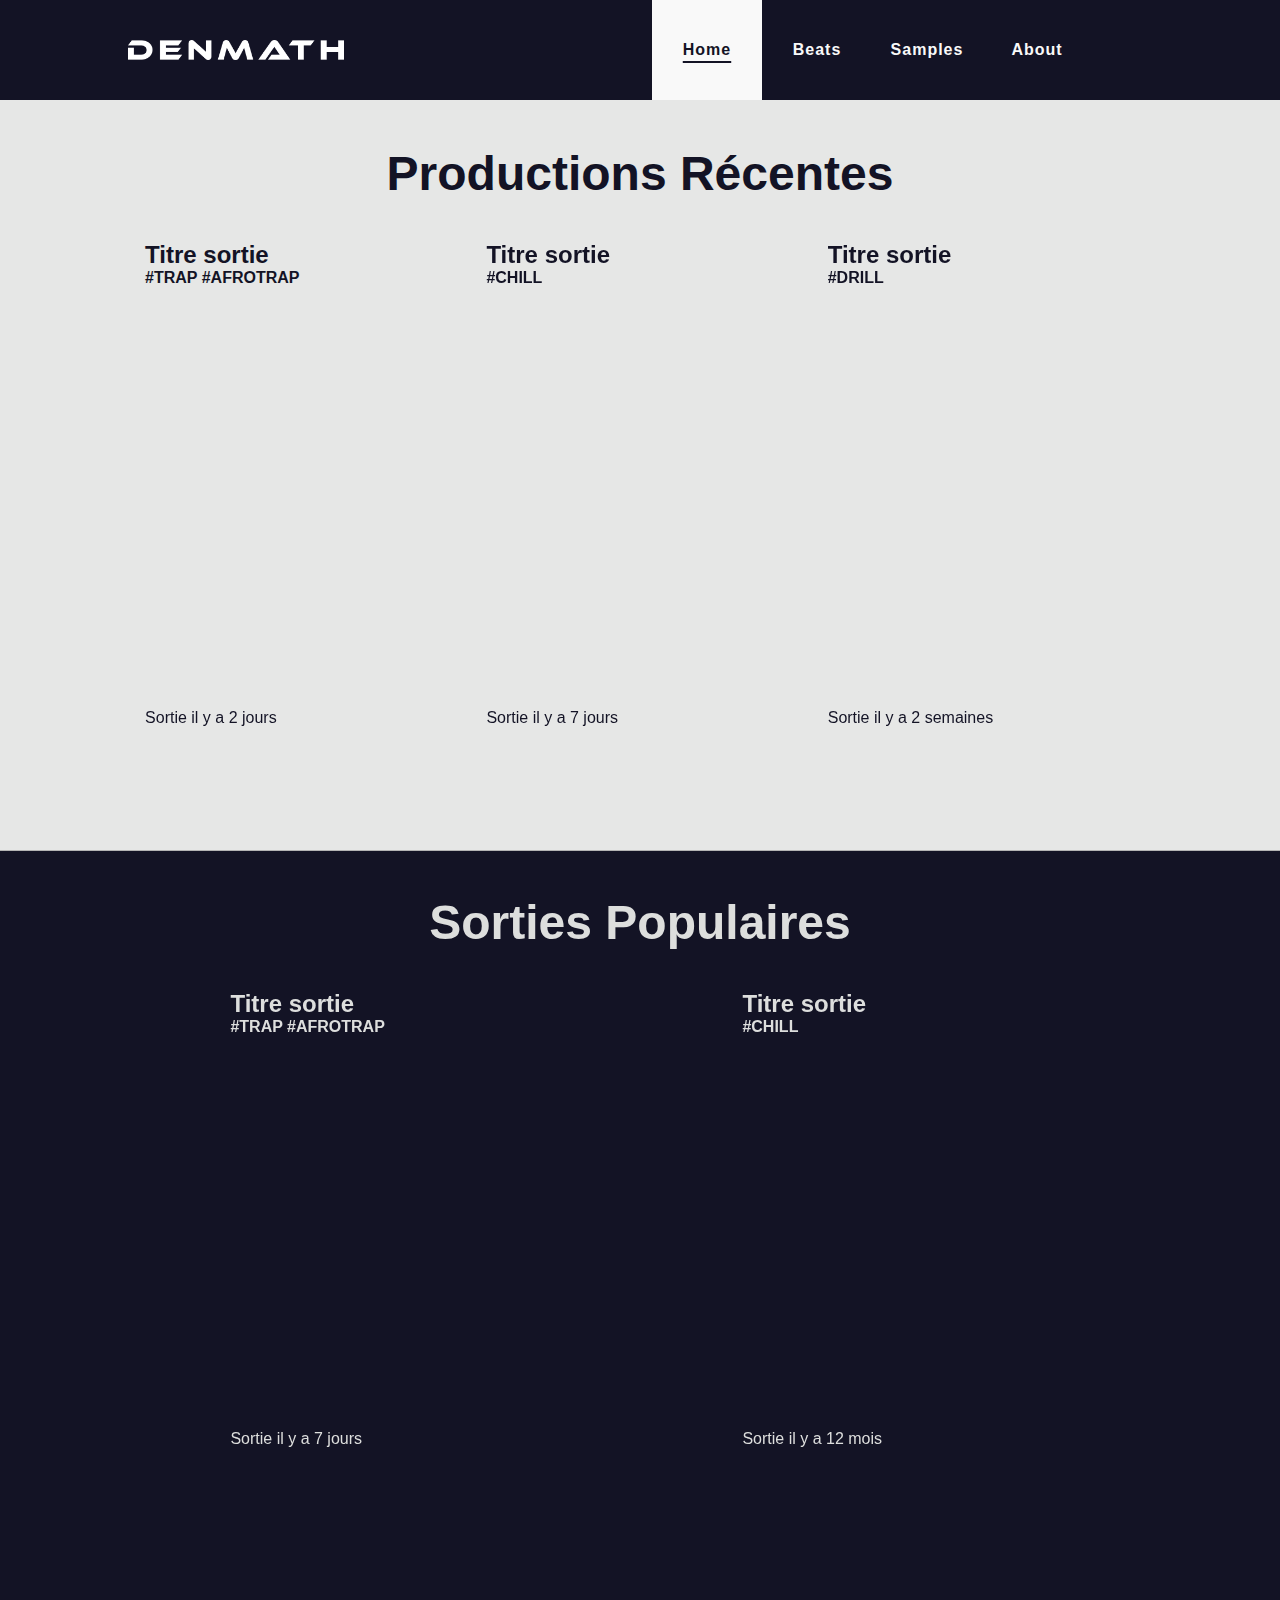
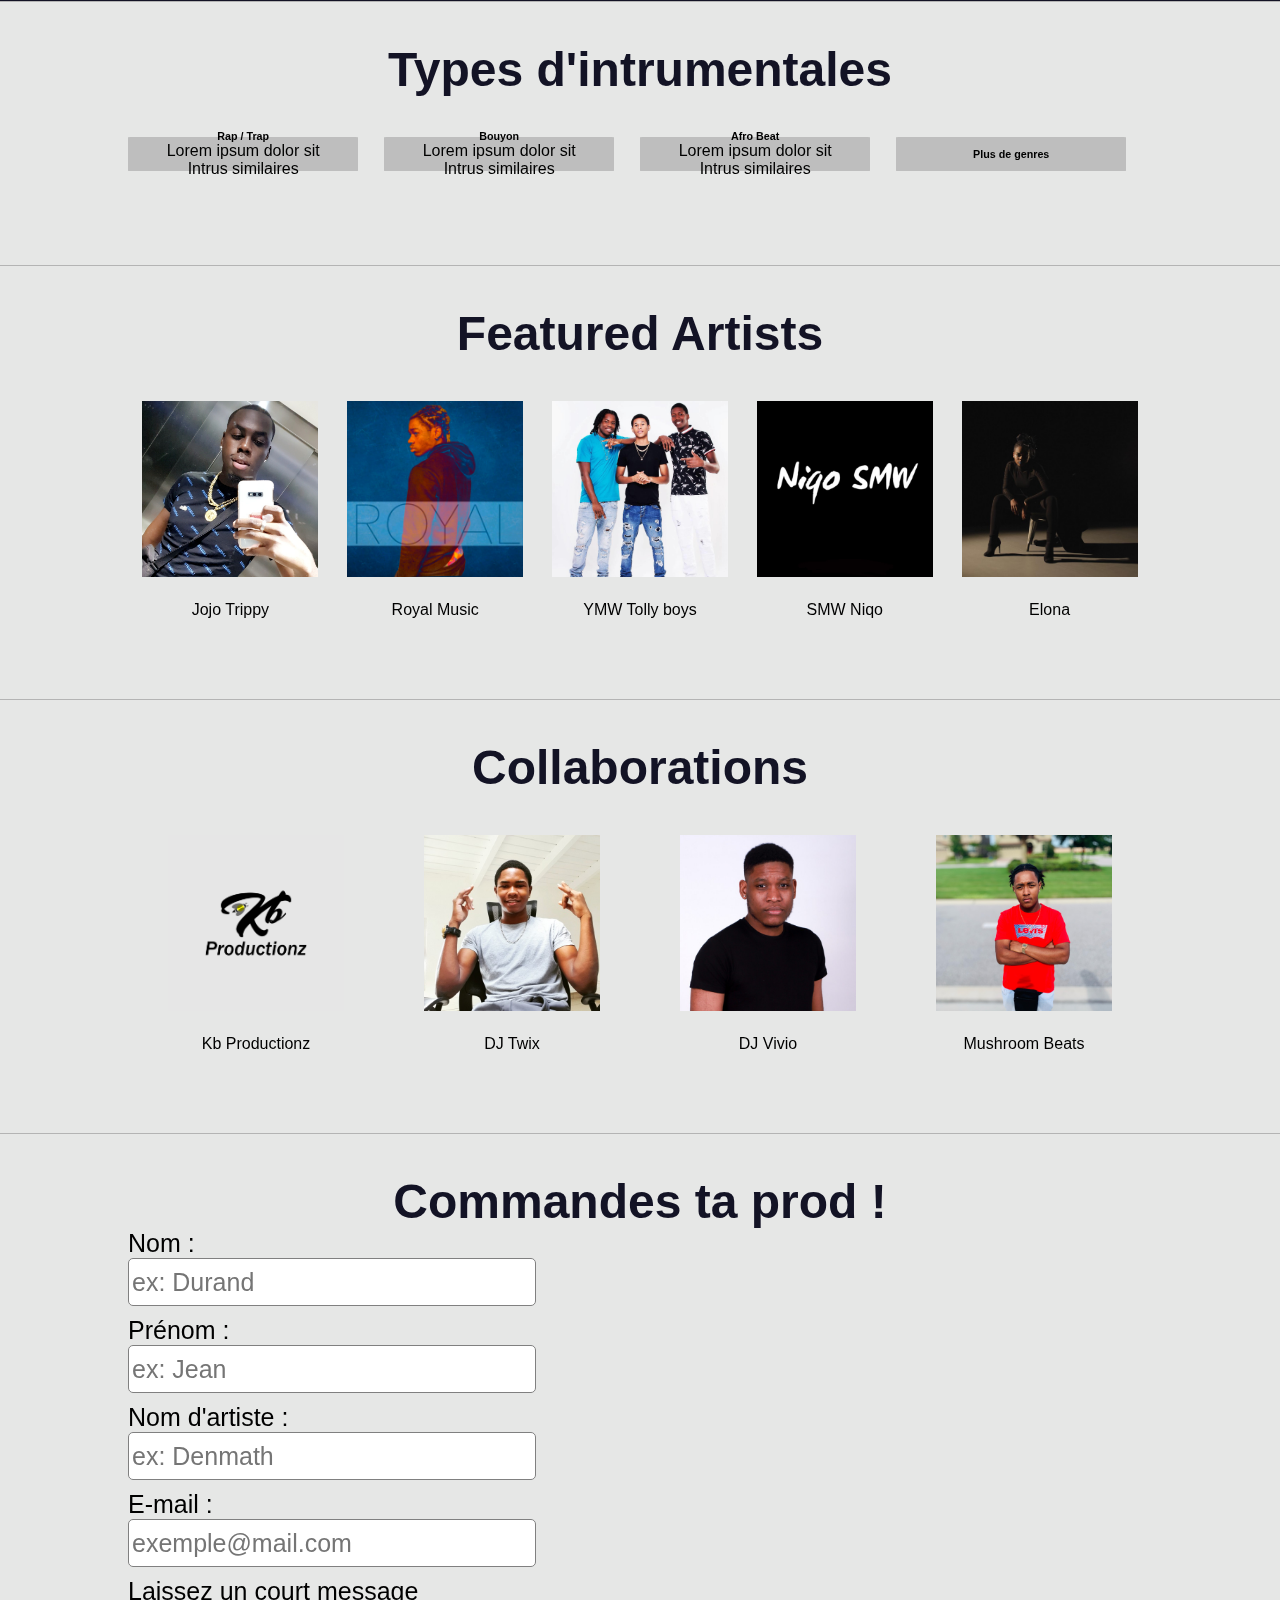
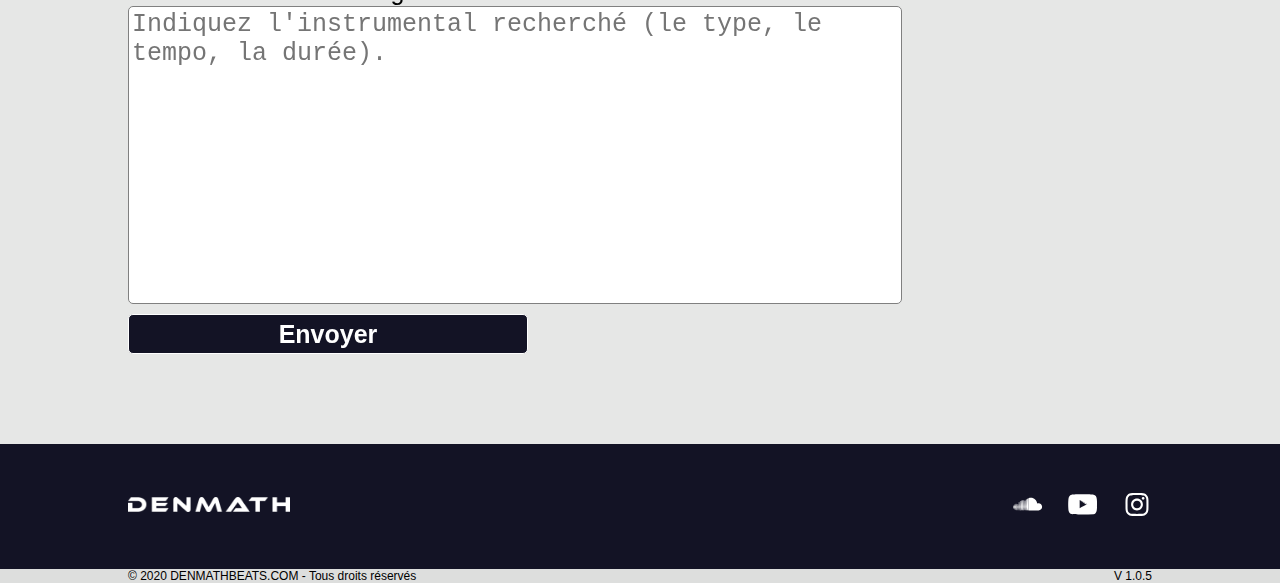
<file: index.html>
<!-- Edited by Den-->

<!DOCTYPE html>
<html lang="en">
<head>
    <meta charset="UTF-8">
    <meta name="viewport" content="width=device-width, initial-scale=1.0">
    <meta http-equiv="X-UA-Compatible" content="ie=edge">
    <link rel="stylesheet" href="stylesheets/sheet.css">
    <link rel="stylesheet" href="stylesheets/footer.css">
    <link rel="stylesheet" href="stylesheets/header.css">
    <link rel="stylesheet" href="stylesheets/font.css">
    <link rel="stylesheet" href="stylesheets/feature.css">
    <link rel="stylesheet" href="https://cdnjs.cloudflare.com/ajax/libs/font-awesome/5.13.0/css/all.min.css" integrity="sha256-h20CPZ0QyXlBuAw7A+KluUYx/3pK+c7lYEpqLTlxjYQ=" crossorigin="anonymous" />
    <link rel="shortcut icon" href="images/text834.png" type="image/x-icon">
    <title>Denmath Beats | Official Webpage</title>
</head>
<body>
    <!--START Header-->
    <header>
        <div class="toppage">
            <div class="logo-container"><a href="#">
                <img src="images/denmath.png" alt="Logo"></a>
            </div>

            <nav>
                <ul class="nav-links">
                    <li><a href="index.html">Home</a></li>
                    <li><a href="pages/beats.html" >Beats</a></li>
                    <li><a href="pages/samples.html">Samples</a></li>
                    <li><a href="pages/about.html">About</a></li>
                    <li id="crt" style="position: relative;"><a href="#"><i class="fas fa-shopping-cart"></i></a>
                        <div class="cartpage" style="display: none;">
                            <h4 style="text-align: center;padding-top: 7px;">Votre panier</h4>
                            <div class="cart-wrapper" style="height: 80%;">
                                Panier vide.
                            </div>
                            <button style="cursor: pointer; padding: 3px; margin: 3px">Acheter article(s)</button> 
                        </div>
                    </li>
                    <!--Add log in-->
                </ul>
            </nav>
        </div>

        </div>
    </header>
    <!-- END Header-->
    <div class="separator"style="padding:50px; background-color: #e6e7e6;"></div>
    <!-- Page Content-->
    <main>
        <!--Feature div-->
        <section class="feature">
            <div class="container">
                <h3>Productions Récentes</h3>
                <div class="releases">
                    
                    <div class="release">
                        <h6>Titre sortie</h6>
                        <p><strong>#TRAP  #AFROTRAP</strong></p>
                        <iframe title="video" src="https://www.youtube.com/embed/PkfidJ6EMFE" allow="accelerometer; autoplay=0; encrypted-media; gyroscope; picture-in-picture" allowfullscreen></iframe>
                        <p>Sortie il y a 2 jours</p>
                    </div>

                    <div class="release">
                        <h6>Titre sortie</h6>
                        <p><strong>#CHILL</strong></p>
                        <iframe title="video" src="https://www.youtube.com/embed/7_oP_Ukhuzs" allow="accelerometer; autoplay=0; encrypted-media; gyroscope; picture-in-picture" allowfullscreen></iframe>
                        <p>Sortie il y a 7 jours</p>
                    </div>

                    <div class="release">
                        <h6>Titre sortie</h6>
                        <p><strong>#DRILL</strong></p>
                        <iframe title="video" src="https://www.youtube.com/embed/S7jckYd0-tU" allow="accelerometer; autoplay=0; encrypted-media; gyroscope; picture-in-picture" allowfullscreen></iframe>
                        <p>Sortie il y a 2 semaines</p>
                    </div>
                </div>
            </div>
        </section>
        <!--End feature div-->
        <md-divider></md-divider>
        <section class="feature blue-bg"  id="two">
            <div class="container">
                <h3>Sorties Populaires</h3>
                <div class="releases">
                    <div class="release">
                        <h6>Titre sortie</h6>
                        <p><strong>#TRAP  #AFROTRAP</strong></p>
                        <iframe title="video" src="https://www.youtube.com/embed/PkfidJ6EMFE" allow="accelerometer; autoplay=0; encrypted-media; gyroscope; picture-in-picture" allowfullscreen></iframe>
                        <p>Sortie il y a 7 jours</p>
                    </div>

                    <div class="release">
                        <h6>Titre sortie</h6>
                        <p><strong>#CHILL</strong></p>
                        <iframe title="video" src="https://www.youtube.com/embed/7_oP_Ukhuzs" allow="accelerometer; autoplay=0; encrypted-media; gyroscope; picture-in-picture" allowfullscreen></iframe>
                        <p>Sortie il y a 12 mois</p>
                    </div>
                </div>
            </div>
        </section>
        <!--End feature div-->
        <md-divider></md-divider>
        <!--Beats Type -->
        <section id="Beatype">
            <div class="container">
                <h3>Types d'intrumentales</h3>
                <div class="genres-wrapper">
                    <div class="genre">
                        <h6>Rap / Trap</h6>
                        <span>Lorem ipsum dolor sit</span>
                        <p>Intrus similaires</p>
                    </div>
                    <div class="genre">
                        <h6>Bouyon</h6>
                        <span>Lorem ipsum dolor sit</span>
                        <p>Intrus similaires</p>
                    </div>
                    <div class="genre">
                        <h6>Afro Beat</h6>
                        <span>Lorem ipsum dolor sit</span>
                        <p>Intrus similaires</p>
                    </div>
                    <div class="genre">
                        <h6>Plus de genres</h6>
                    </div>
                </div>
            </div>
        </section>


        <md-divider></md-divider>
        <!--Clients section-->
        <section class="Artists" id="Artist">
            <div class="container">
                <h3>Featured Artists</h3>
                <div class="figures-wrapper">
                    <div class="figures"><a href="https://open.spotify.com/artist/4Pk6XUY6uilL2OWDqBpjGv" target="_blank" rel="noopener noreferrer">
                        <div>
                            <img src="images/artists/jojo.png" alt="Artist picture" title="Jojo Trippy">
                        </div>
                        <p>Jojo Trippy</p></a>
                    </div>
                    <div class="figures"><a href="https://www.youtube.com/channel/UCxQsE0kubprIq6E5-XGzQnw" target="_blank">
                        <div>
                            <img src="images/artists/Royal.png" alt="Royal Music" title="Royal Music">
                        </div>
                        <p>Royal Music</p></a>
                    </div>
                    <div class="figures"><a href="https://open.spotify.com/artist/1jNh0WFNH5lciZlcyhCieI" target="_blank">
                        <div>
                            <img src="images/artists/YMW.png" alt="Artist picture" title="YMW Tolly Boys">
                        </div>
                        <p>YMW Tolly boys</p></a>
                    </div>
                    <div class="figures"><a href="https://www.youtube.com/channel/UCUiV6Viw_gy8crmHuhZokvg" target="_blank" rel="noopener noreferrer">
                        <div>
                            <img src="images/artists/NNq.png" alt="Artist picture" title="Niqo SMW">
                        </div>
                        <p>SMW Niqo</p></a>
                    </div>
                    <div class="figures"><a href="https://soundcloud.com/elona-musik" target="_blank" title="Elona">
                        <div>
                            <img src="images/artists/elonaMuzik.png" alt="Artist picture">
                        </div>
                        <p>Elona</p></a>
                    </div>
                </div>
            </div>
        </section>
        <!--Client section end-->
        <md-divider></md-divider>
        <!--Collaboration section-->
        <section class="collab" id="Beatmakers">
            <div class="container">
                <h3>Collaborations</h3>
                <div class="figures-wrapper">
                    <div class="figures"><a href="http://">
                        <div>
                            <img src="images/artists/Kb.png.png" alt="Kb Productionz" title="Kb Productionz">
                        </div>
                        <p>Kb Productionz</p></a>
                    </div>
                    <div class="figures"><a href="https://soundcloud.com/deejay-twix">
                        <div>
                            <img src="images/artists/Twix.png" alt="DJ Twix SXM" title="DJ Twix SXM">
                        </div>
                        <p>DJ Twix</p></a>
                    </div>
                   
                    <div class="figures"><a href="http://soundcloud.com/djviviosapercute">
                        <div>
                            <img src="images/artists/Vivio.png" alt="" title="DJ VIVIO">
                        </div>
                        <p>DJ Vivio</p></a>
                    </div>
                    <div class="figures"><a href="https://soundcloud.com/mushroomhead-beats">
                        <div>
                            <img src="images/artists/Mushroom.png" alt="Mushroom Beats" title="Mushroom Beats">
                        </div>
                        <p>Mushroom Beats</p></a>
                    </div>
                </div>
            </div>
        </section>
        <!--Collab section END-->
        <md-divider></md-divider>
        <section id="Contact">
            <div class="container">
                <h3>Commandes ta prod !</h3>

                <div class="formulaire">
                    <form action="" method="#">
                        <div class="boutons">
            
                        <label for="nom">Nom :</label> <br>
                        <input id="nom" type="text" name="usernamefamily" placeholder="ex: Durand" required="required"/> 	
            
                        <label for="prenom">Prénom :</label> <br>
                        <input id="prenom" type="text" name="username" placeholder="ex: Jean" required="required"/> 
            
                        <label for="artiste">Nom d'artiste :</label> <br>
                        <input id="artiste" type="text" name="username" placeholder="ex: Denmath"/>
            
                        <label for="email">E-mail :</label> <br>
                        <input id="email" type="email"  name="email" placeholder="exemple@mail.com" required="required">
            
                        <label for="texte">Laissez un court message</label> <br>
                        <textarea id="texte" name="msg" maxlength="480" rows="10" cols="50" min="12" max="120" placeholder="Indiquez l'instrumental recherché (le type, le tempo, la durée)."></textarea>
            
                    </div>
            
                        <input type="submit" value="Envoyer">
                    </form>
                </div>
                
            </div>
        </section>
        
    </main>
    <!--END PAGE CONTENT-->

    <!--START PAGE FOOTER-->
    <footer>
        <div class="top">
            <div class="container">
                <div class="left">
                    <a href="#">
                        <img src="images/denmath.png" alt="Logo">
                    </a>
                </div>
                <div class="right">
                    <a href="https://soundcloud.com/denmath"><img src="/images/soundcloud.svg" alt="Soundcloud"></a>
                    <a href="https://www.youtube.com/channel/UCXXeAKb-MH1Pov_XKk3D1-g"><img src="/images/youtube.svg" alt="Youtube"></a>
                    <a href="https://www.instagram.com/prod.denmath/"><img src="/images/instagram.svg" alt="Instagram"></a>
                </div>
            </div>
        </div>
        <div class="botom">
            <div class="container">
                <div class="left">&copy; 2020 DENMATHBEATS.COM - Tous droits réservés</div>
                <div class="right" id="version">V 1.0.5</div>
            </div>
           
        </div>
    </footer>
    <!--END PAGE FOOTER-->
    <script src="/scripts/header.js"></script>
</body>
</html>
</file>
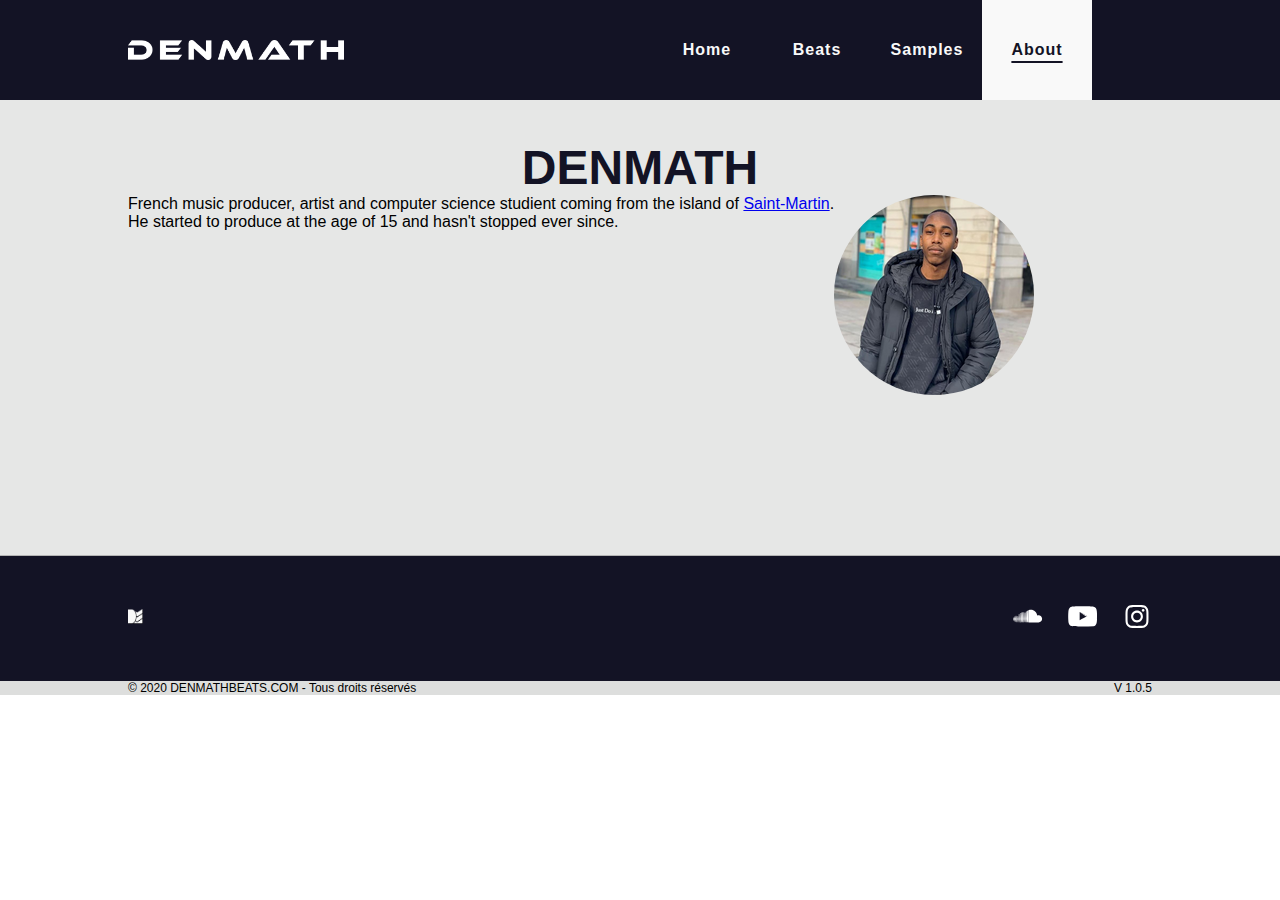
<file: pages/about.html>
<!DOCTYPE html>
<html lang="en">
<head>
    <meta charset="UTF-8">
    <meta name="viewport" content="width=device-width, initial-scale=1.0">
    <meta http-equiv="X-UA-Compatible" content="ie=edge">
    <link rel="stylesheet" href="../stylesheets/sheet.css">
    <link rel="stylesheet" href="../stylesheets/footer.css">
    <link rel="stylesheet" href="../stylesheets/header.css">
    <link rel="stylesheet" href="../stylesheets/font.css">
    <link rel="stylesheet" href="https://cdnjs.cloudflare.com/ajax/libs/font-awesome/5.13.0/css/all.min.css" integrity="sha256-h20CPZ0QyXlBuAw7A+KluUYx/3pK+c7lYEpqLTlxjYQ=" crossorigin="anonymous" />
    <link rel="shortcut icon" href="../images/text834.png" type="image/x-icon">
    <title>About | Denmath Beats</title>
</head>
<body>
    <!--START Header-->
    <header>
        <div class="toppage">
            <div class="logo-container"><a href="#">
                <img src="/images/denmath.png" alt="Denmath logo"></a>
            </div>

            <nav>
                <ul class="nav-links">
                    <li ><a href="../index.html">Home</a></li>
                    <li><a href="beats.html" >Beats</a></li>
                    <li><a href="samples.html">Samples</a></li>
                    <li><a href="about.html">About</a></li>
                    <li id="crt"><a href="cart.html"><i class="fas fa-shopping-cart"></i></a></li>
                    <!--Add log in-->
                </ul>
            </nav>
        </div>
    </header>
    <!-- END Header-->
    <div class="separator"style="padding:50px; background-color: #e6e7e6;"></div>
    <main>
        <section id="about-me">
            <div class="container">
                
                    <h3>DENMATH</h3>
                    <div class="perso">
                        <div class="text-box">
                            <p>French music producer, artist and computer science studient coming from the island of <a href="https://en.wikipedia.org/wiki/Saint_Martin">Saint-Martin</a>.<br>
                            He started to produce at the age of 15 and hasn't stopped ever since. </p>
                        </div>
                        <img src="../images/den.png" alt="Denmath the Producer">
                    </div>
            </div>
        </section>
        <section id="stats">
            <div class="container">
                
            </div>
        </section>
    
    </main>
    

<!--START PAGE FOOTER-->
<md-divider></md-divider>
<!--START PAGE FOOTER-->
<footer>
    <div class="top">
        <div class="container">
            <div class="left">
                <a href="../index.html">
                    <img src="/images/logoshadow.png" alt="Logo">
                </a>
            </div>
            <div class="right">
                <a href="https://soundcloud.com/denmath"><img src="/images/soundcloud.svg" alt="Soundcloud"></a>
                <a href="https://www.youtube.com/channel/UCXXeAKb-MH1Pov_XKk3D1-g"><img src="/images/youtube.svg" alt="Youtube.com"></a>
                <a href="https://www.instagram.com/prod.denmath/"><img src="/images/instagram.svg" alt="Instagram"></a>
            </div>
        </div>
    </div>
    <div class="botom">
        <div class="container">
            <div class="left">&copy; 2020 DENMATHBEATS.COM - Tous droits réservés</div>
            <div class="right" id="Version">V 1.0.5</div>
        </div>
       
    </div>
</footer>
<!--END PAGE FOOTER-->

<script src="/scripts/header.js"></script>
</body>
</html>
</file>
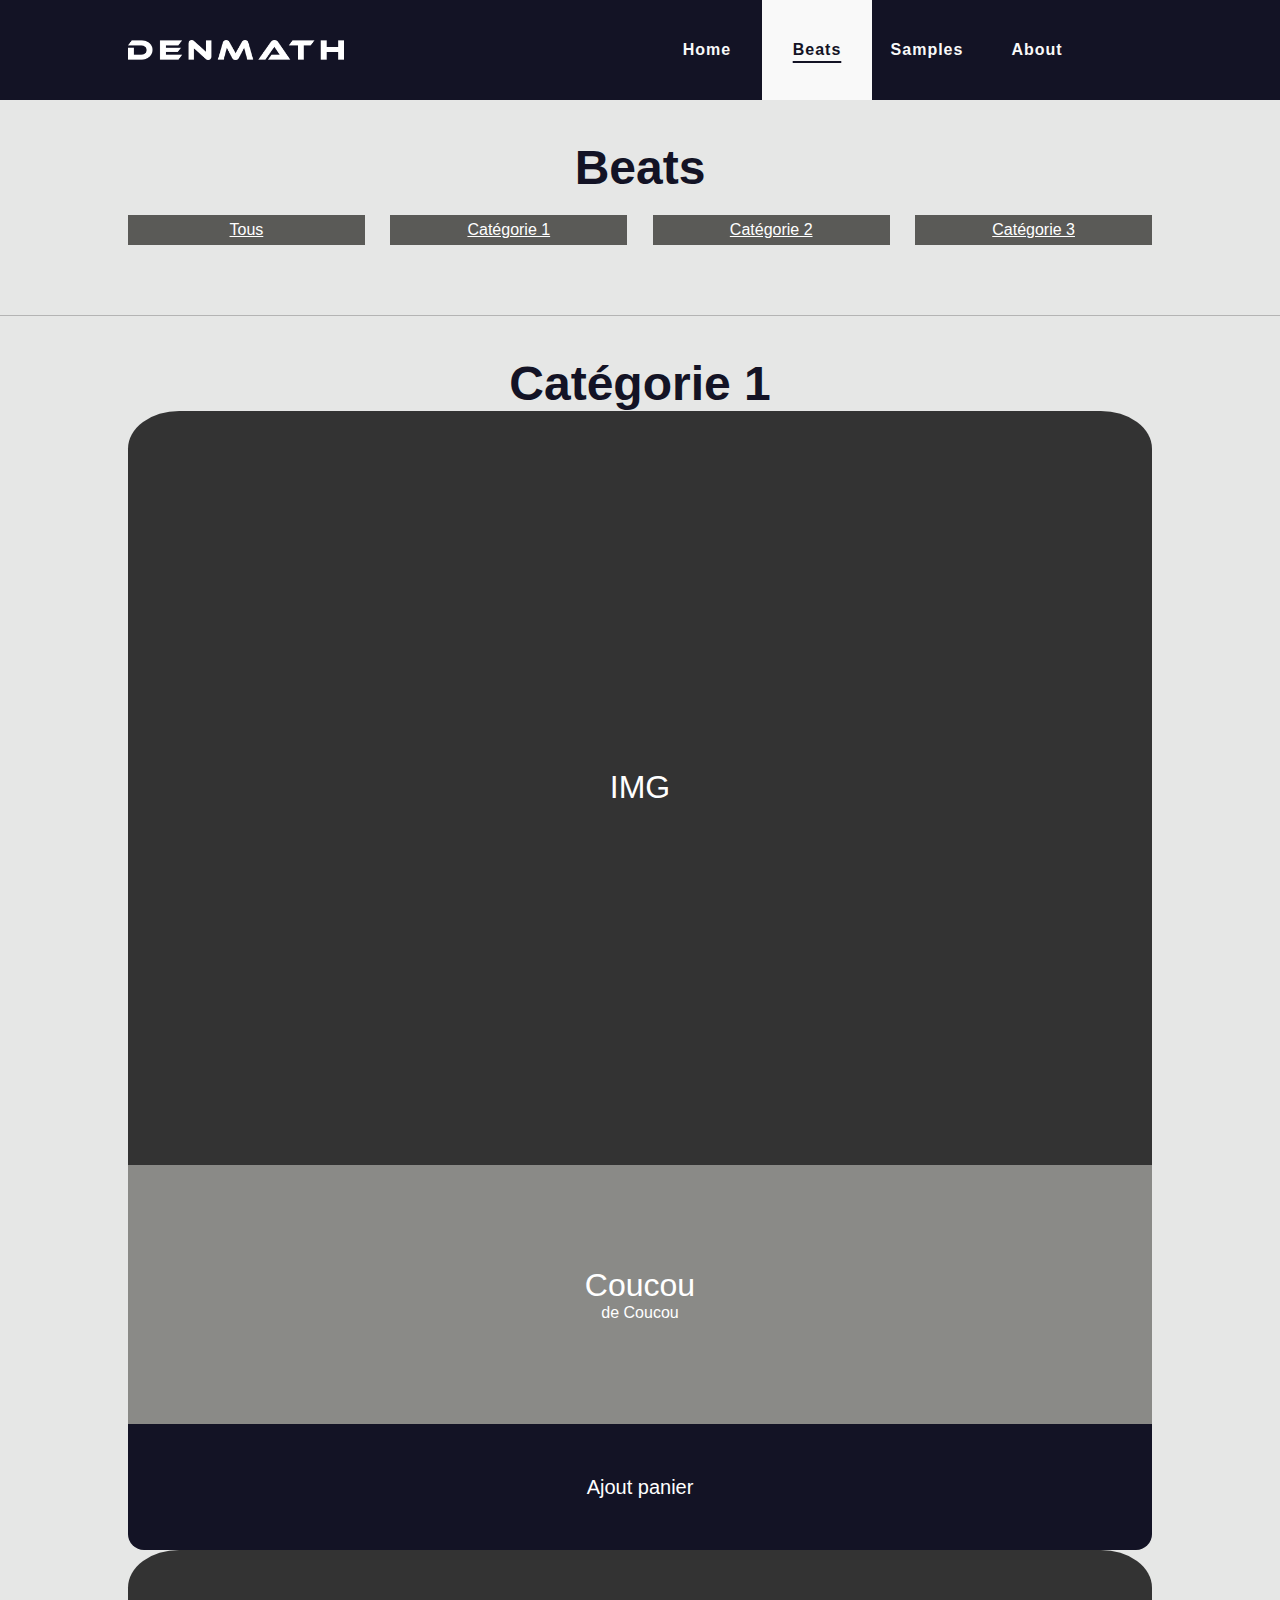
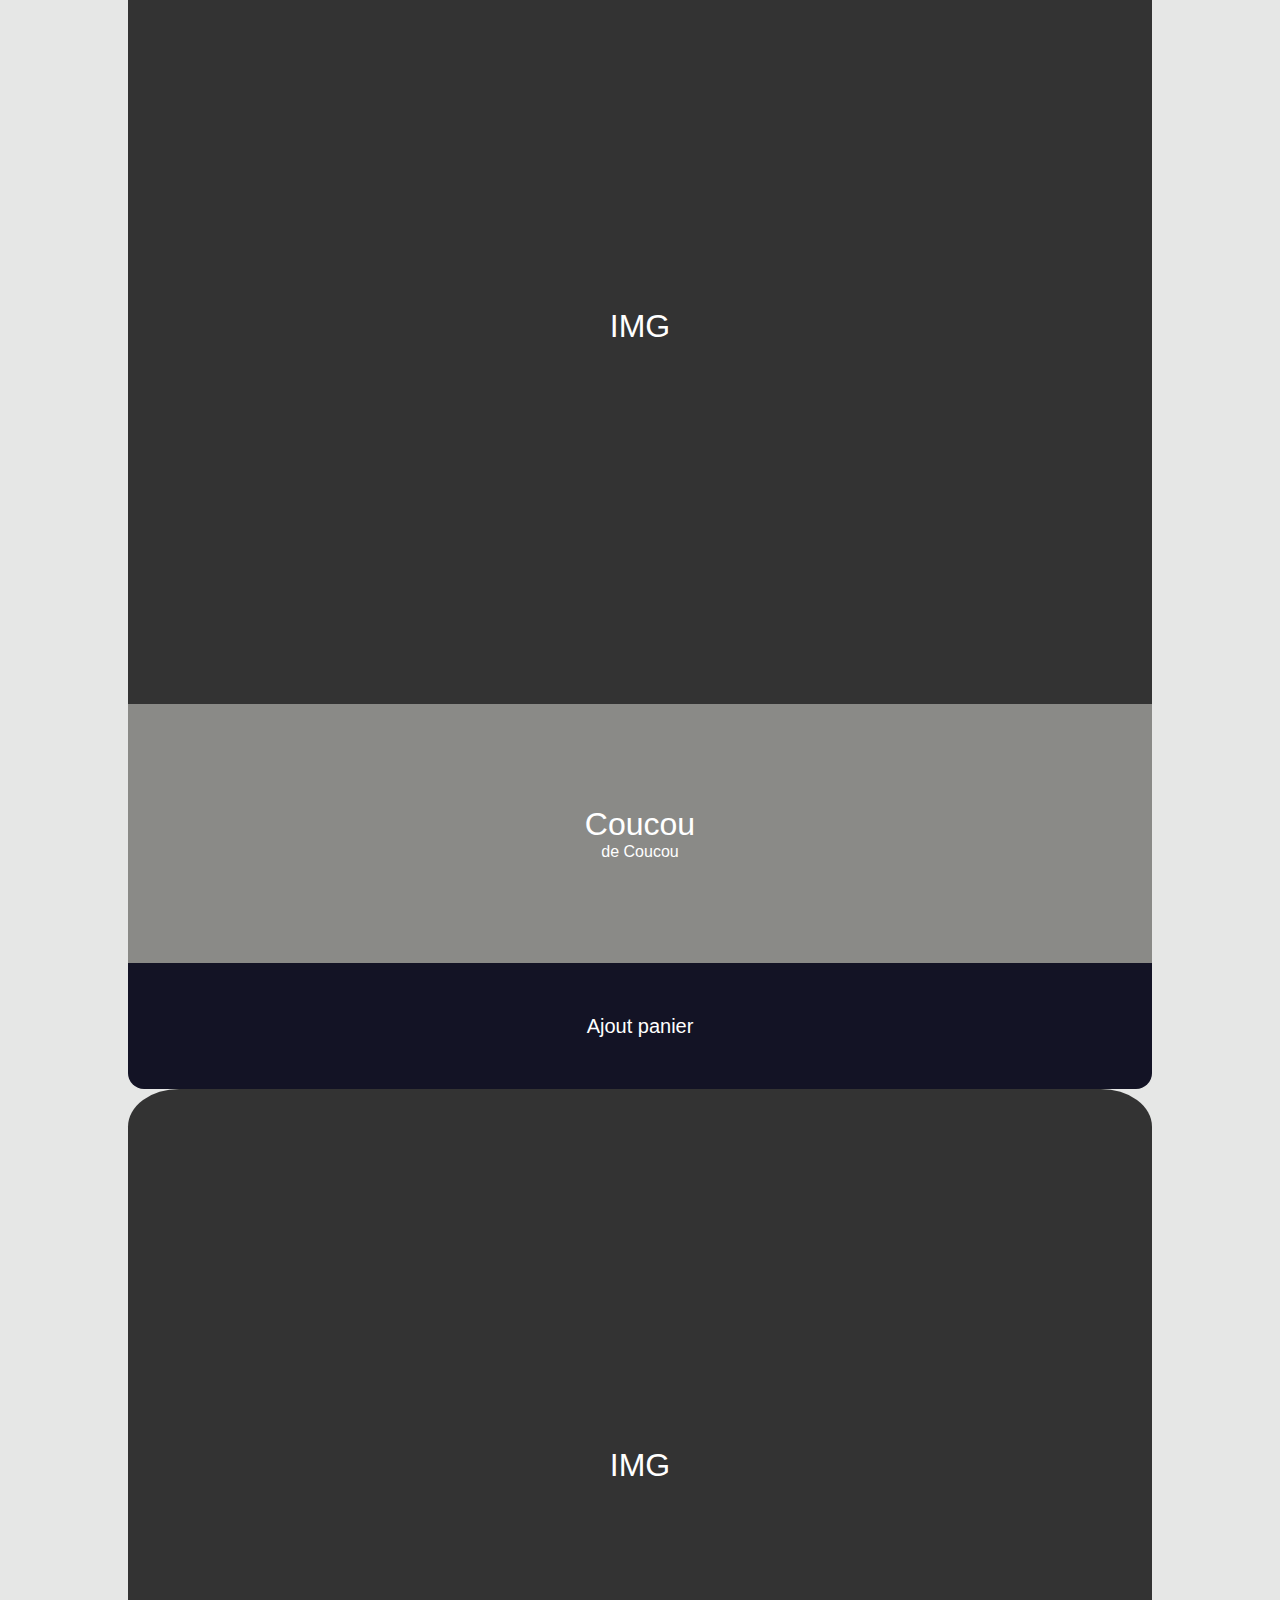
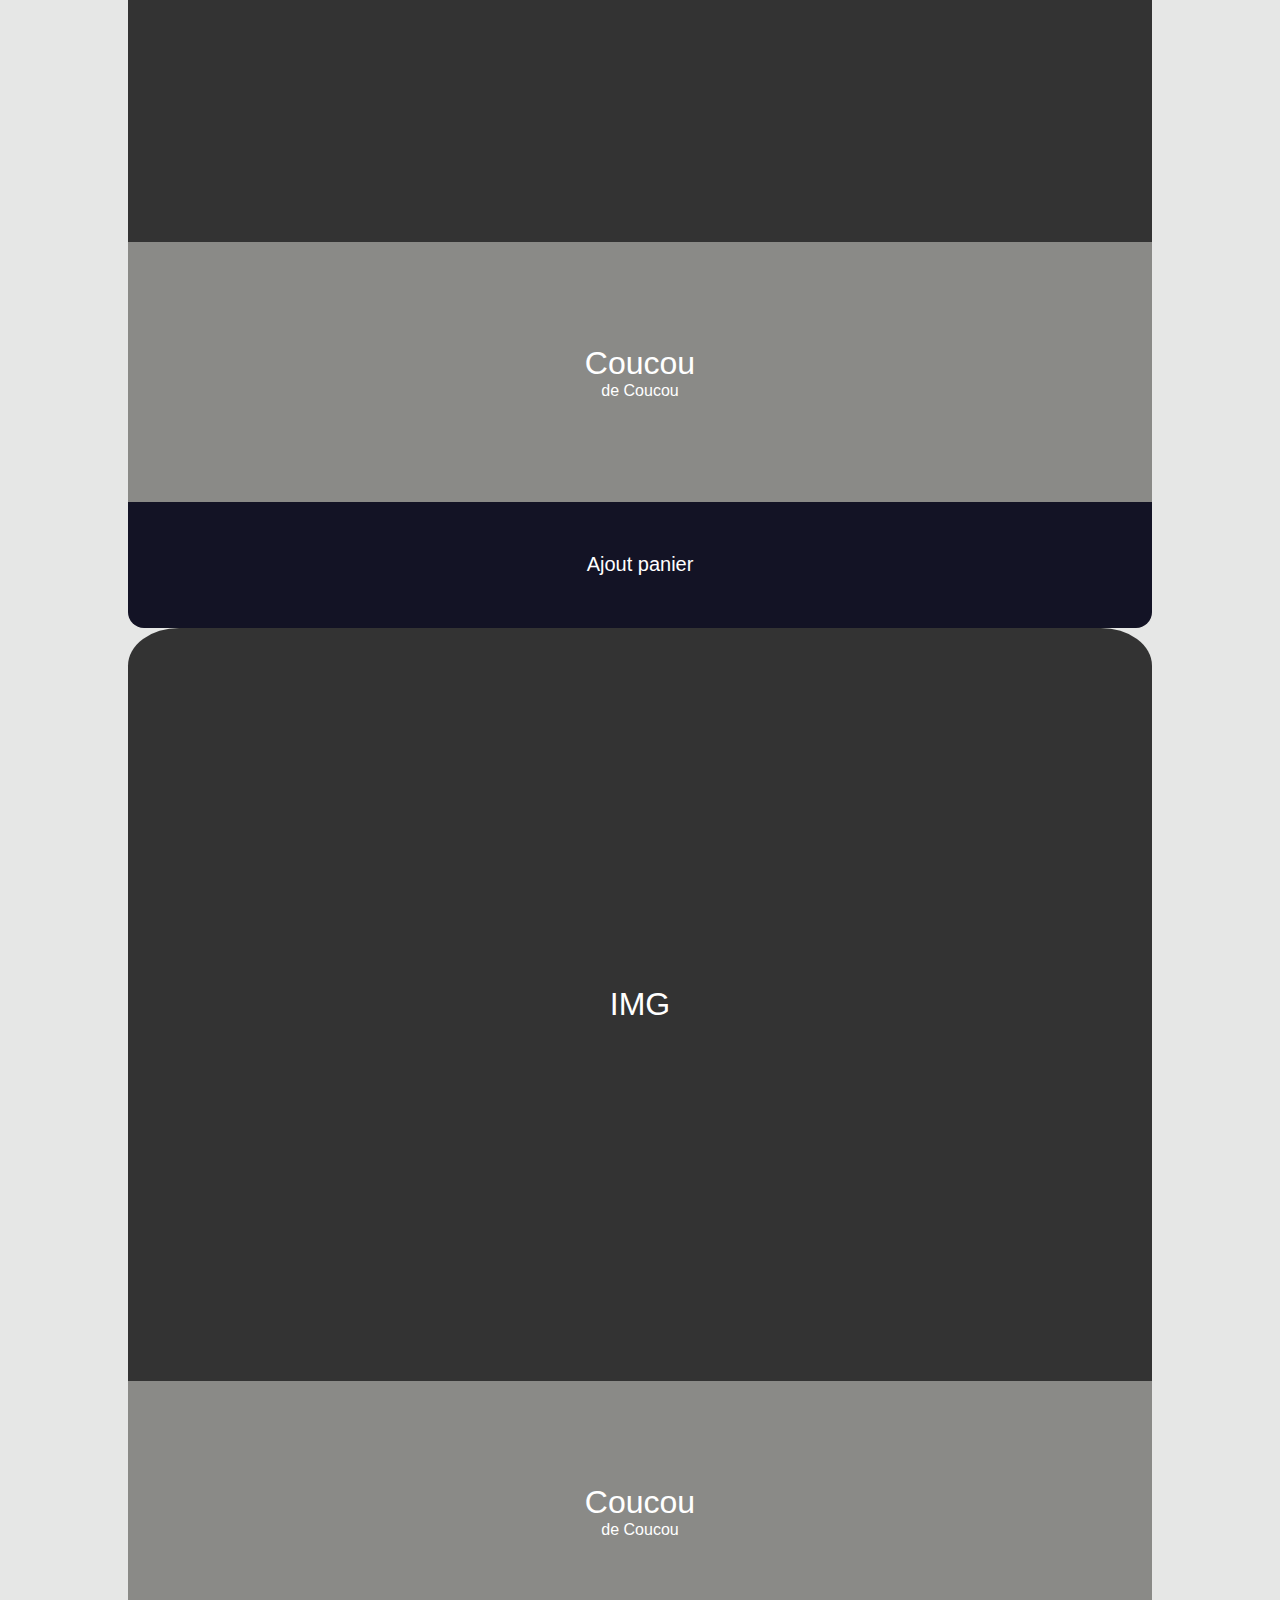
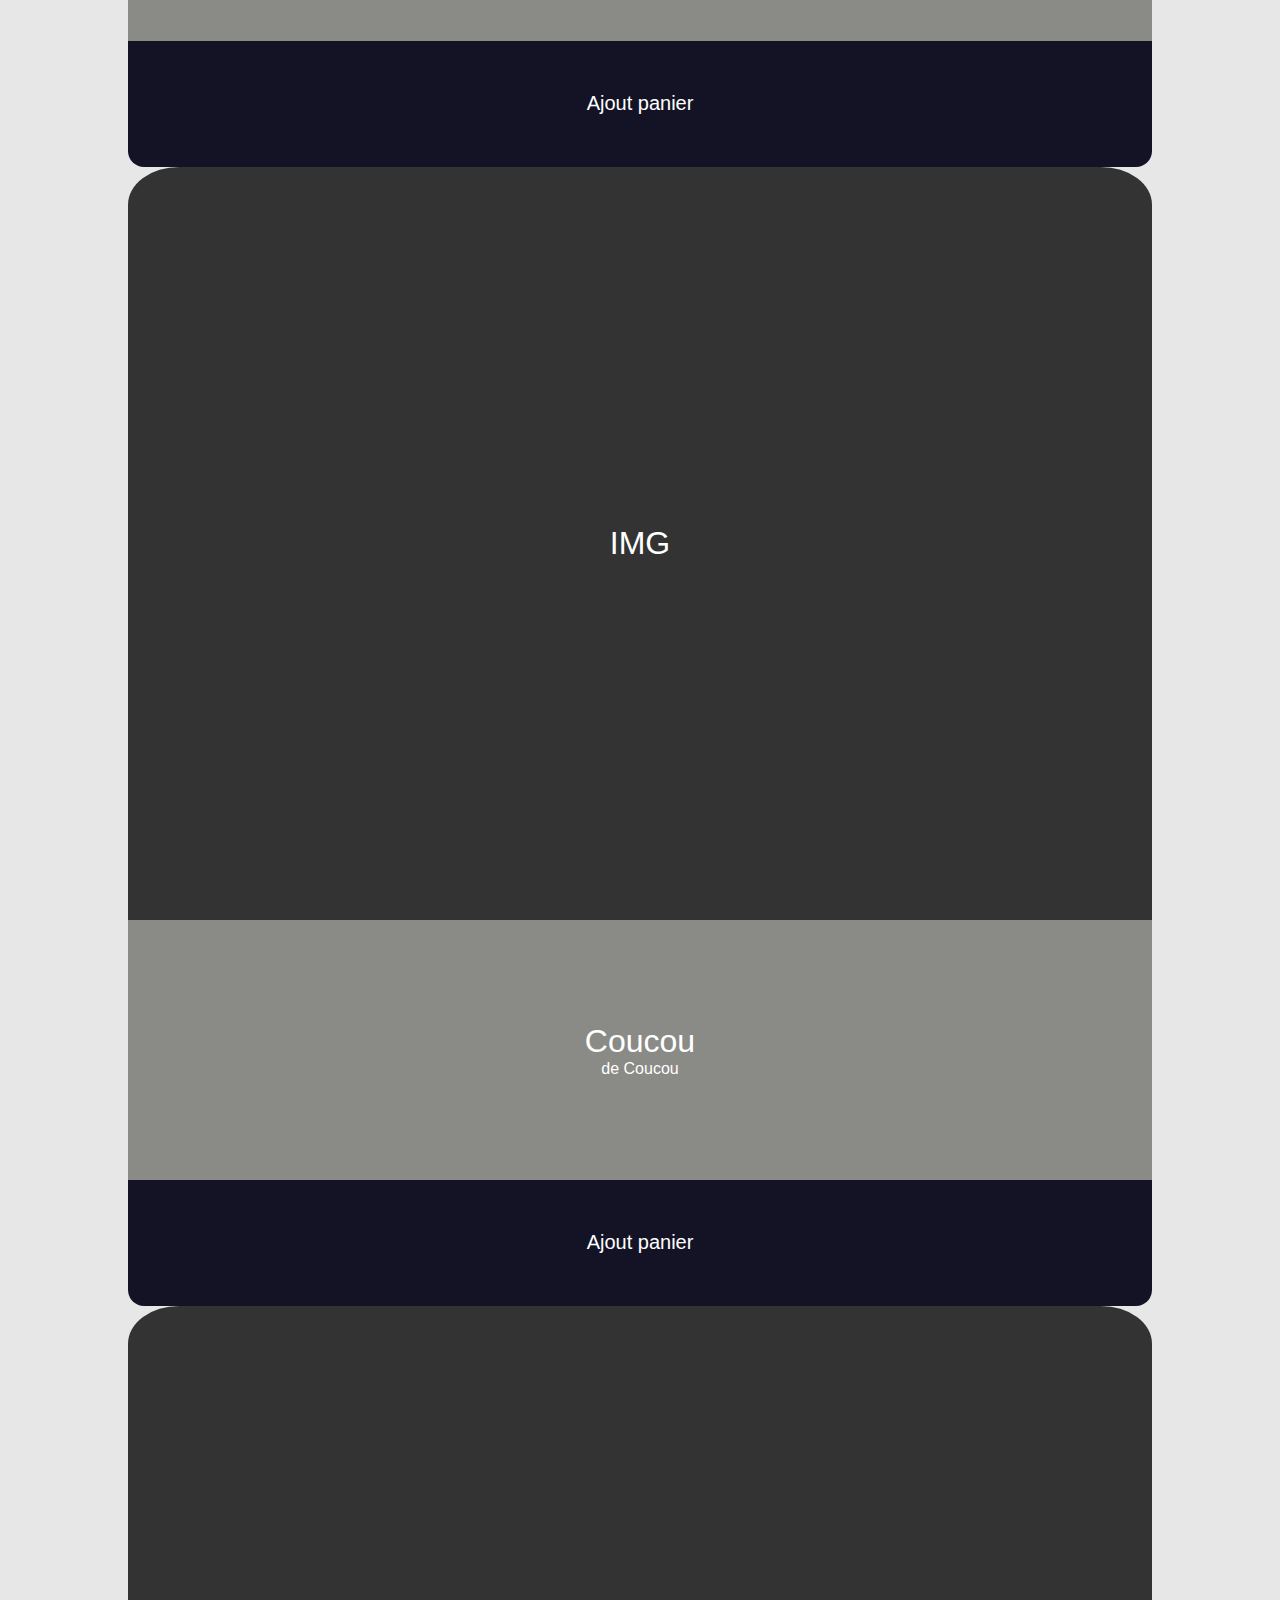
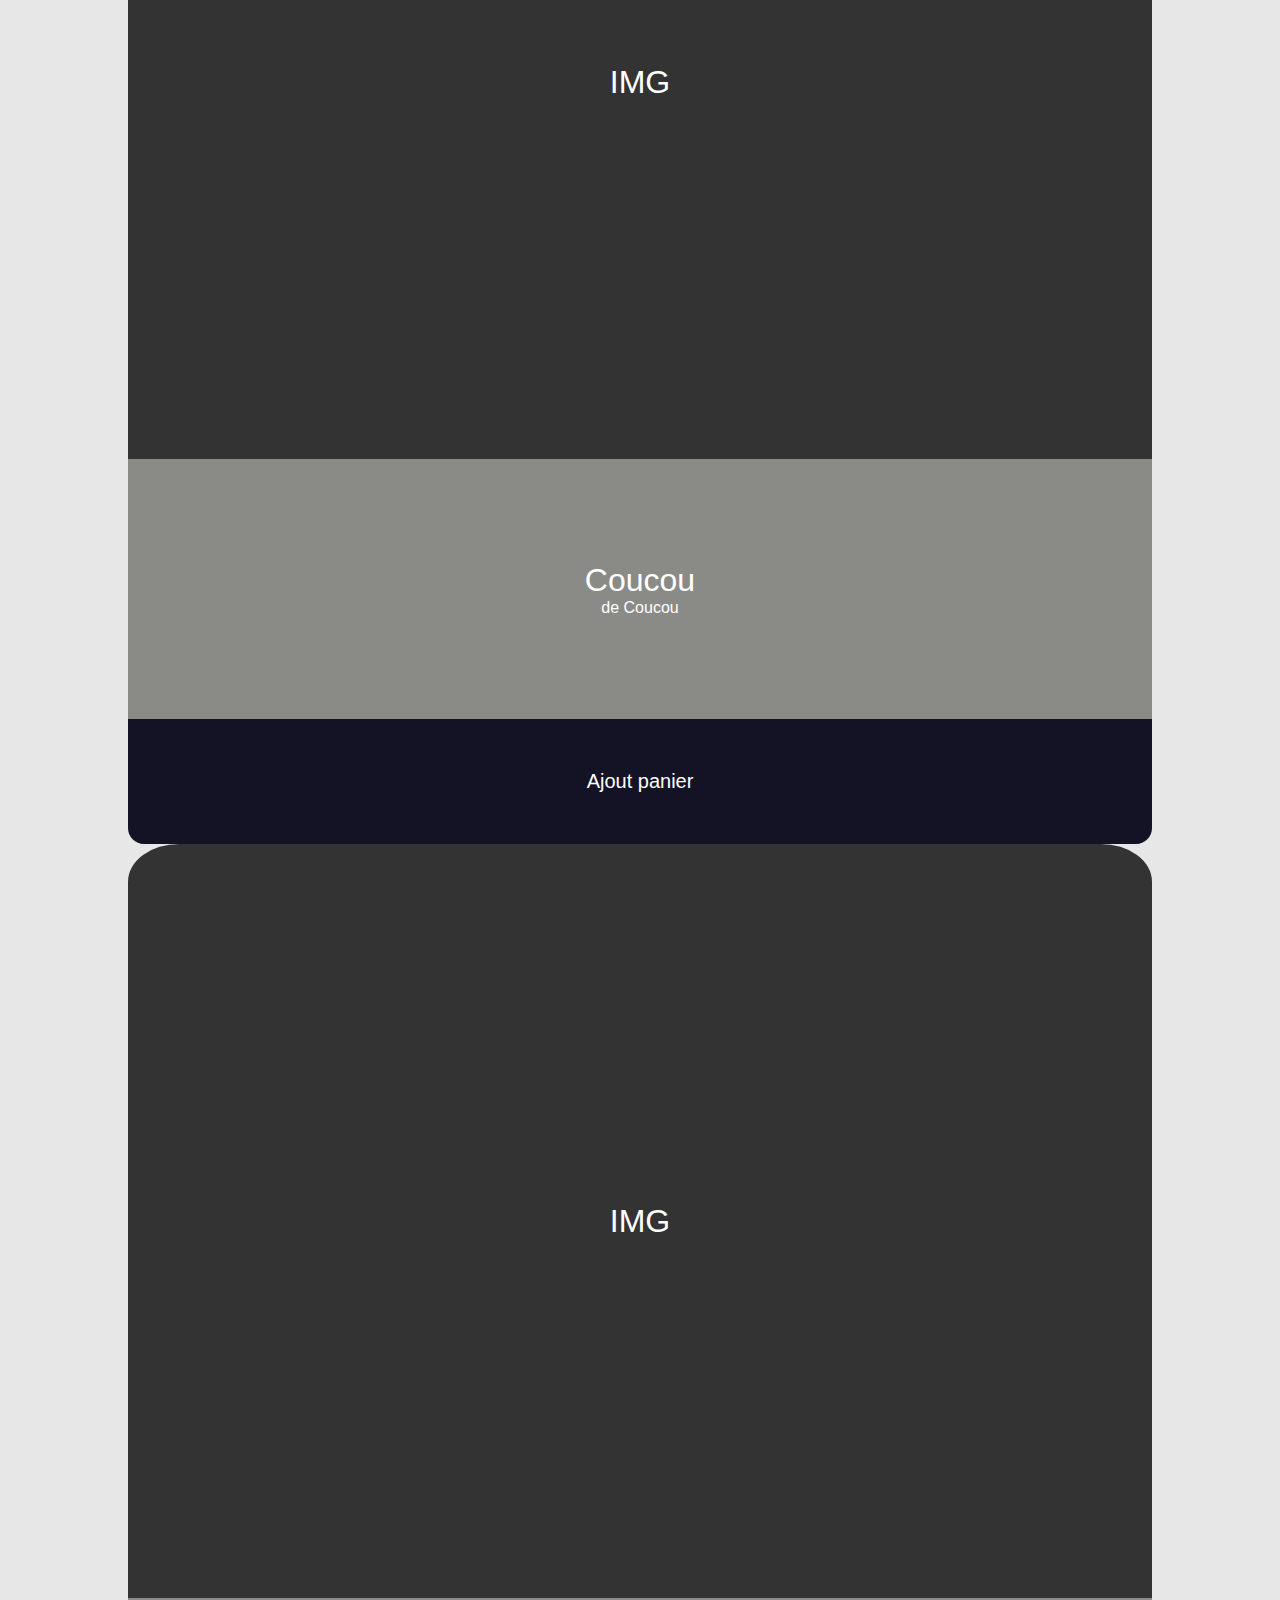
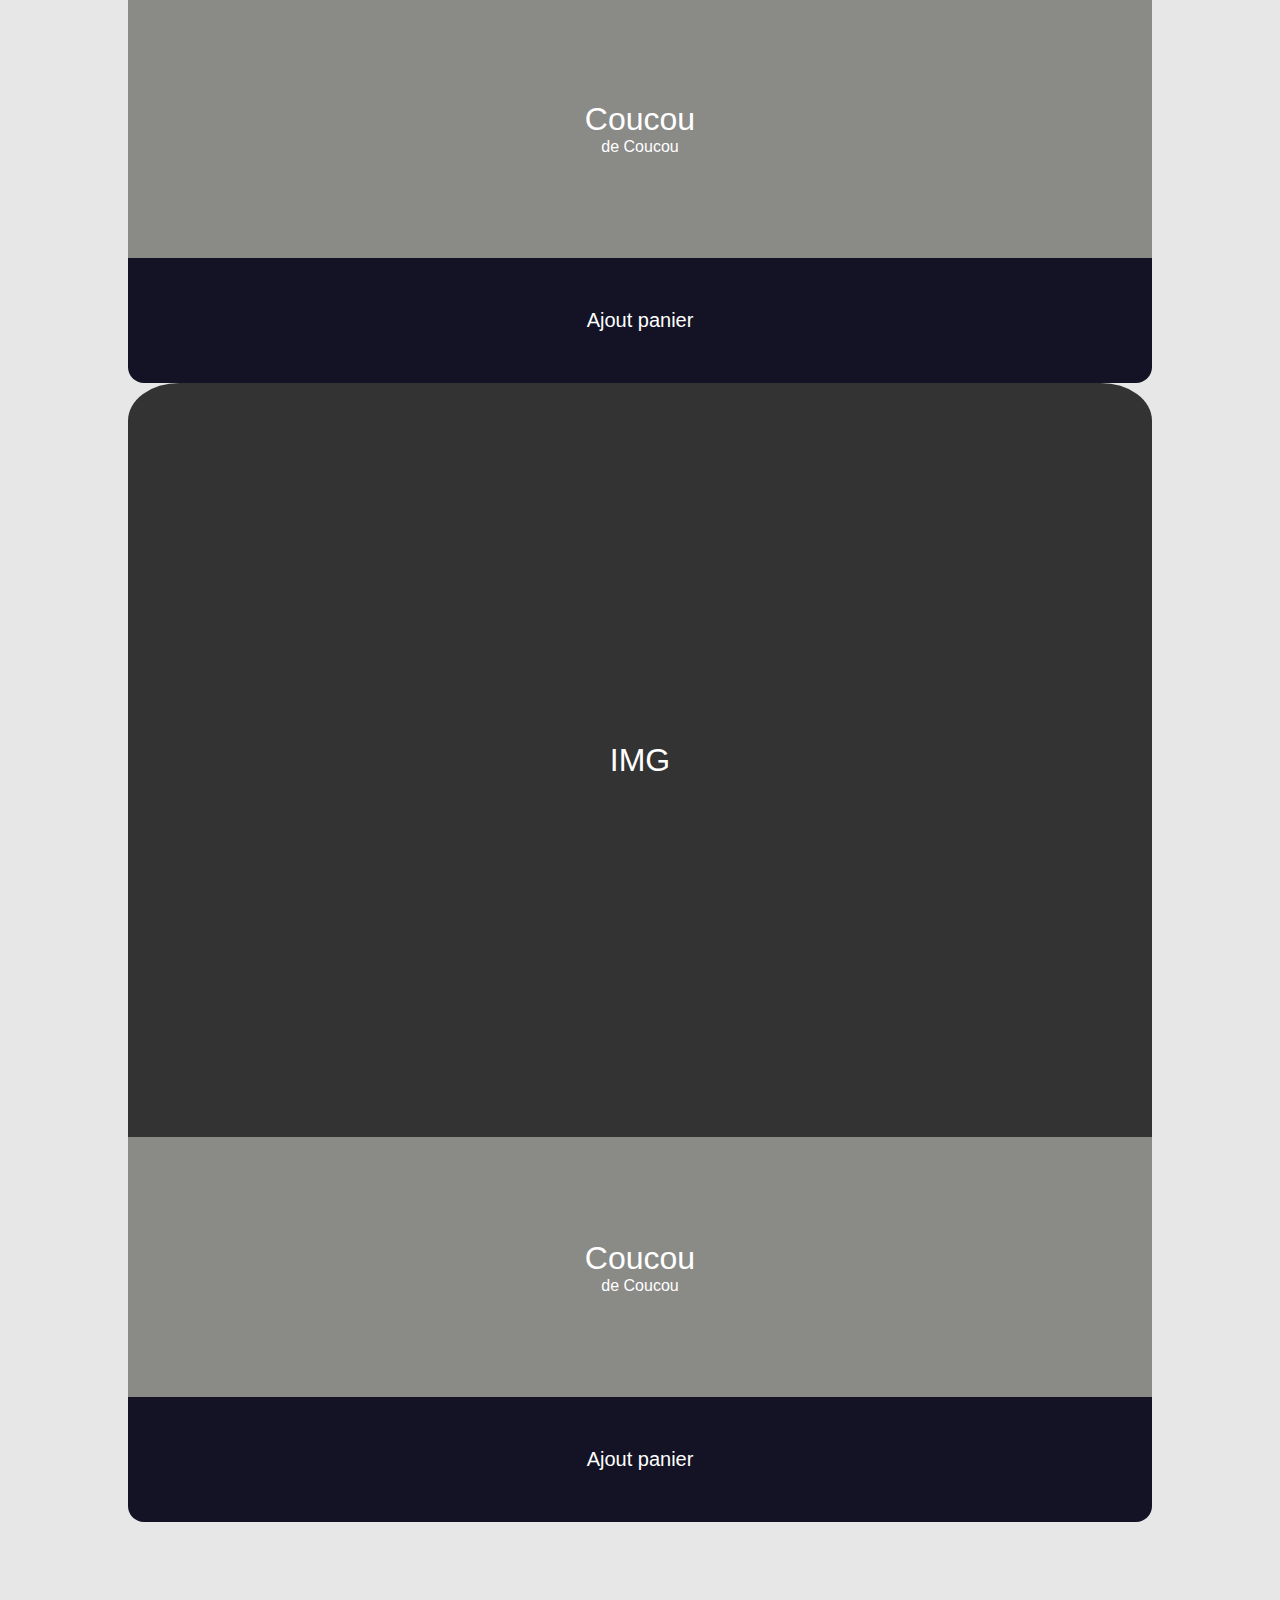
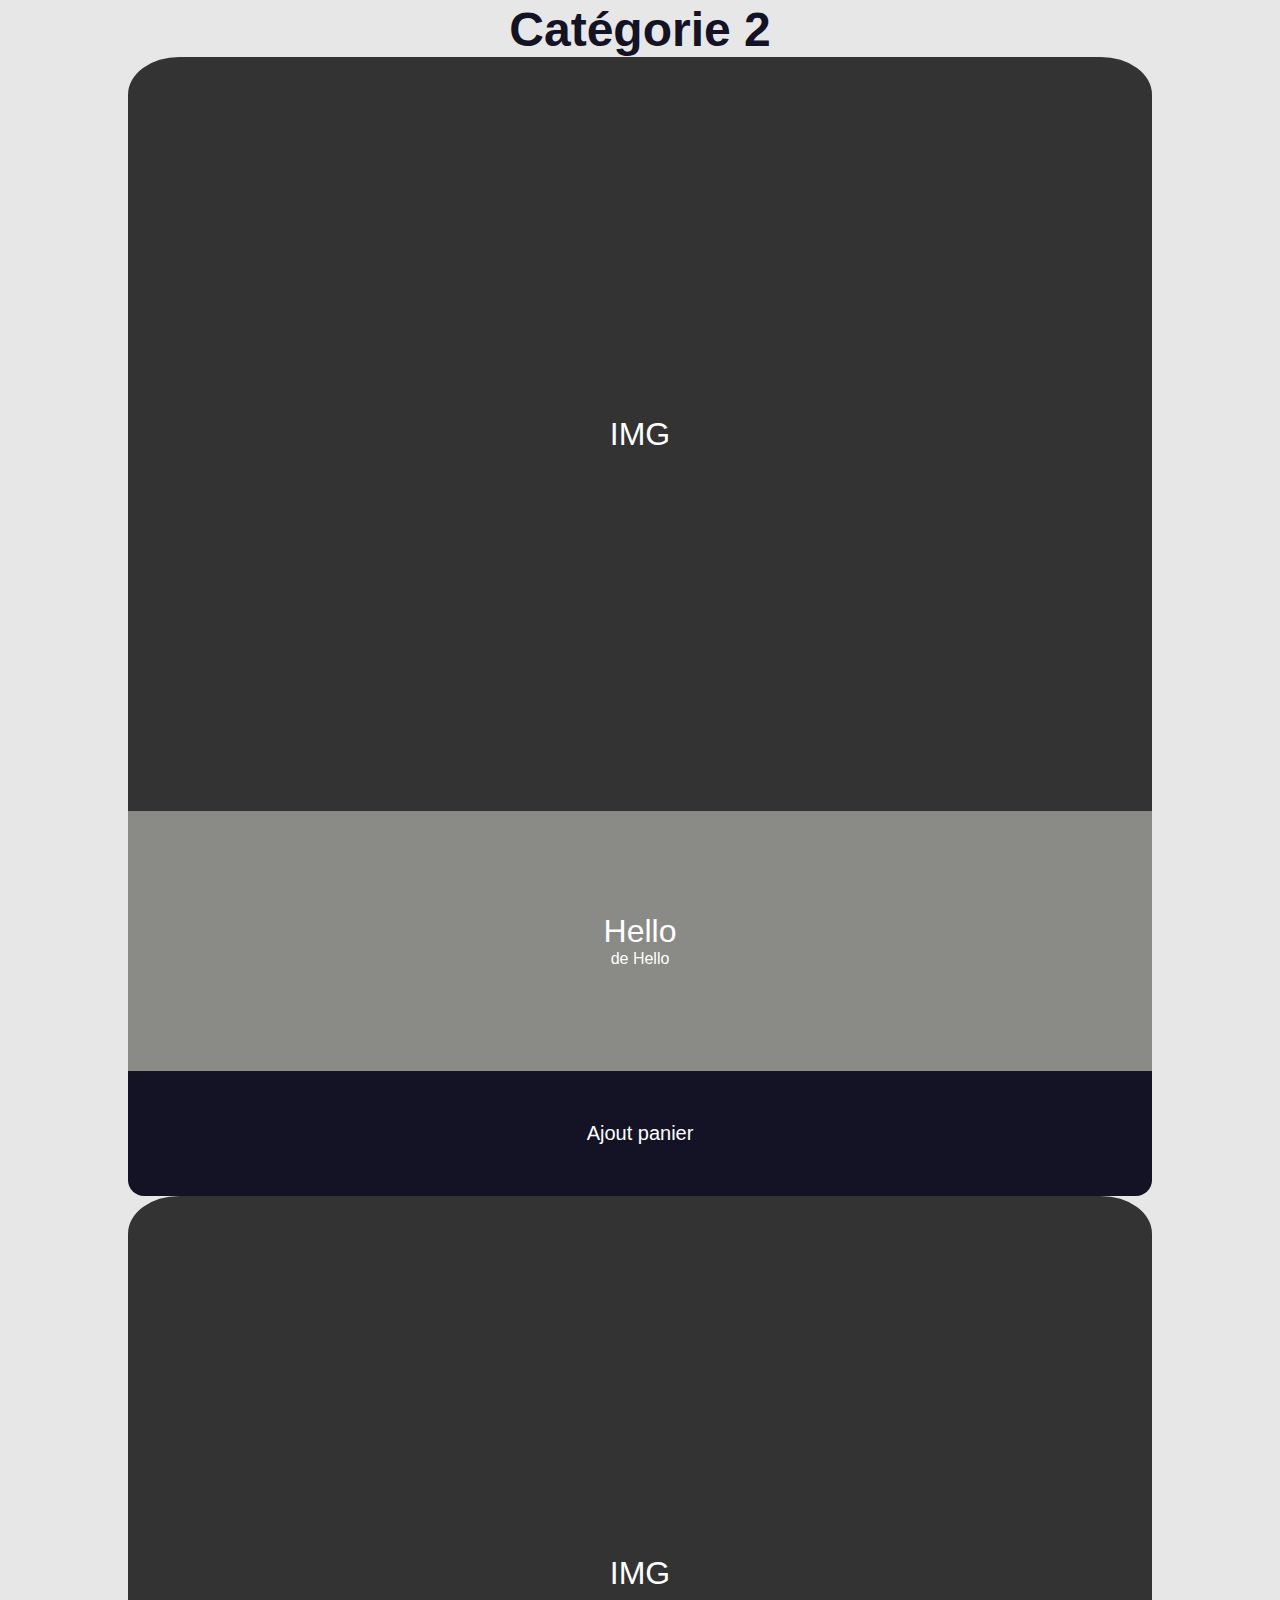
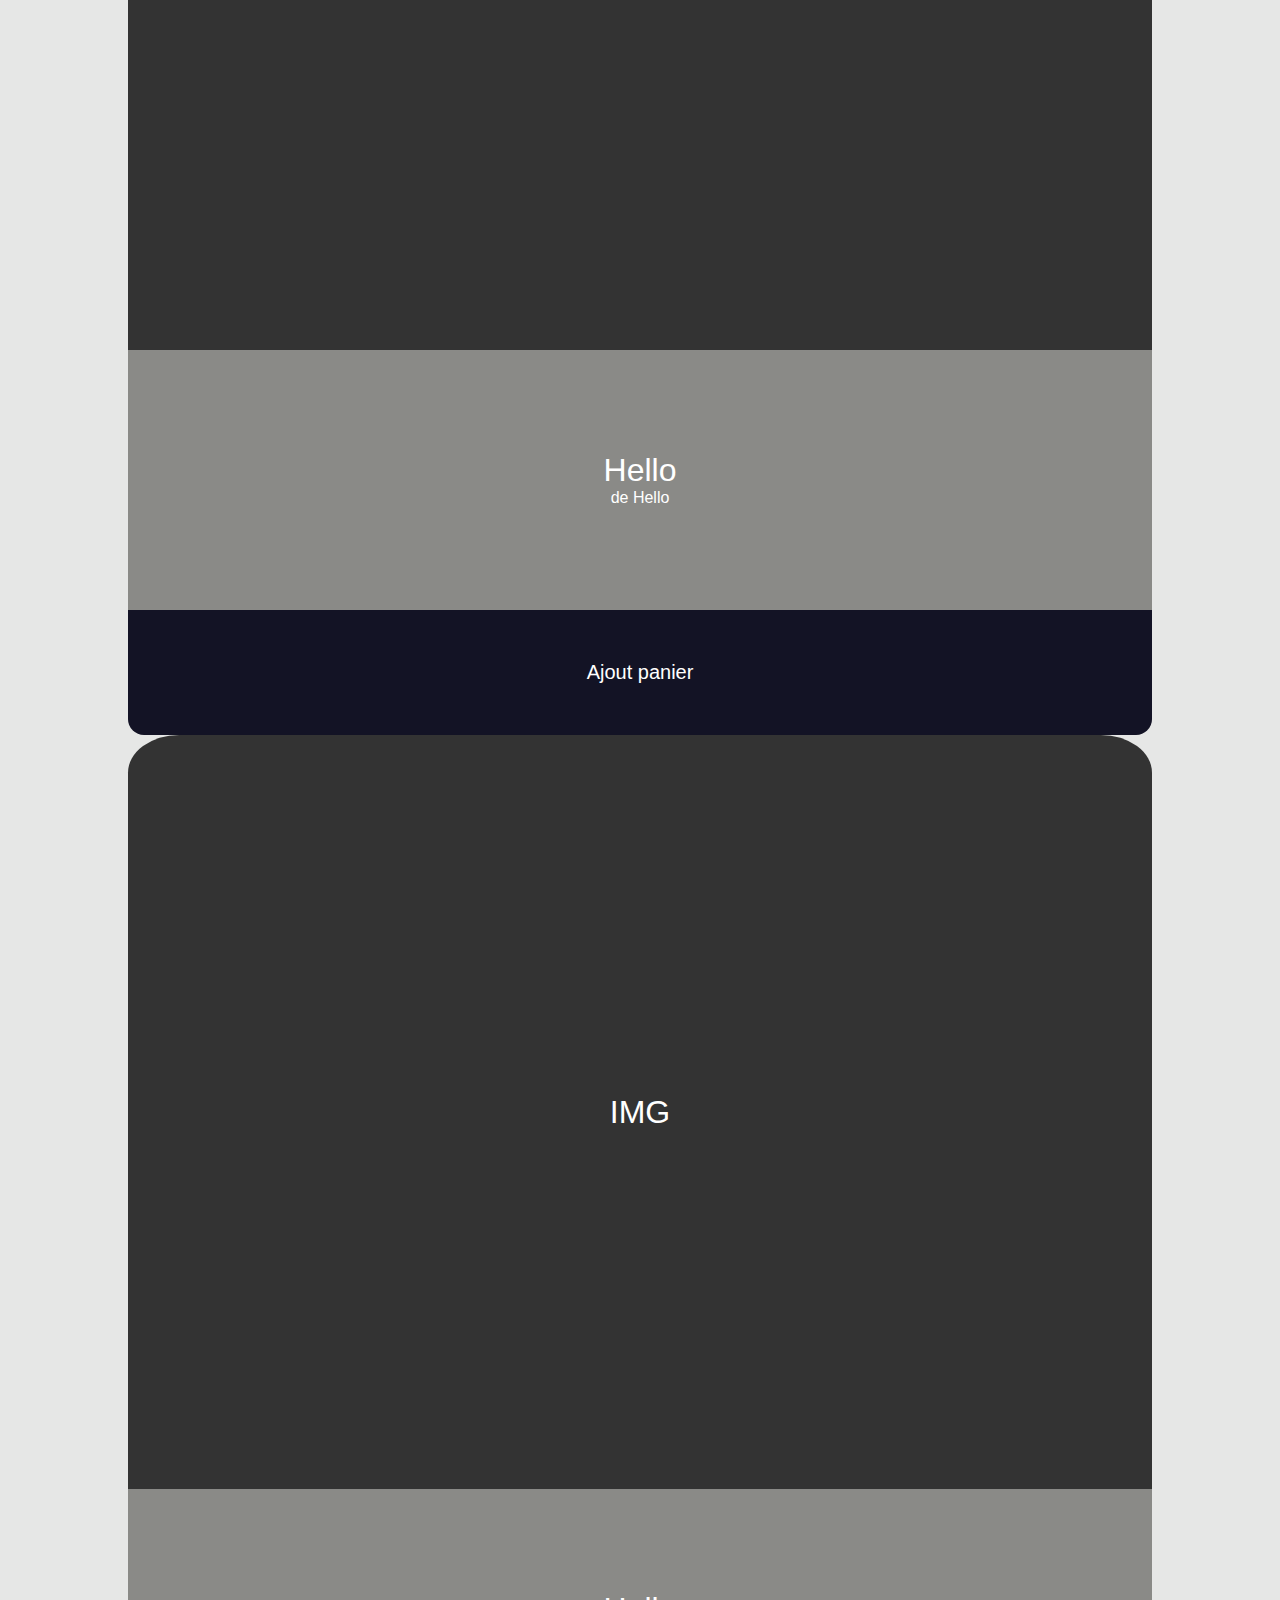
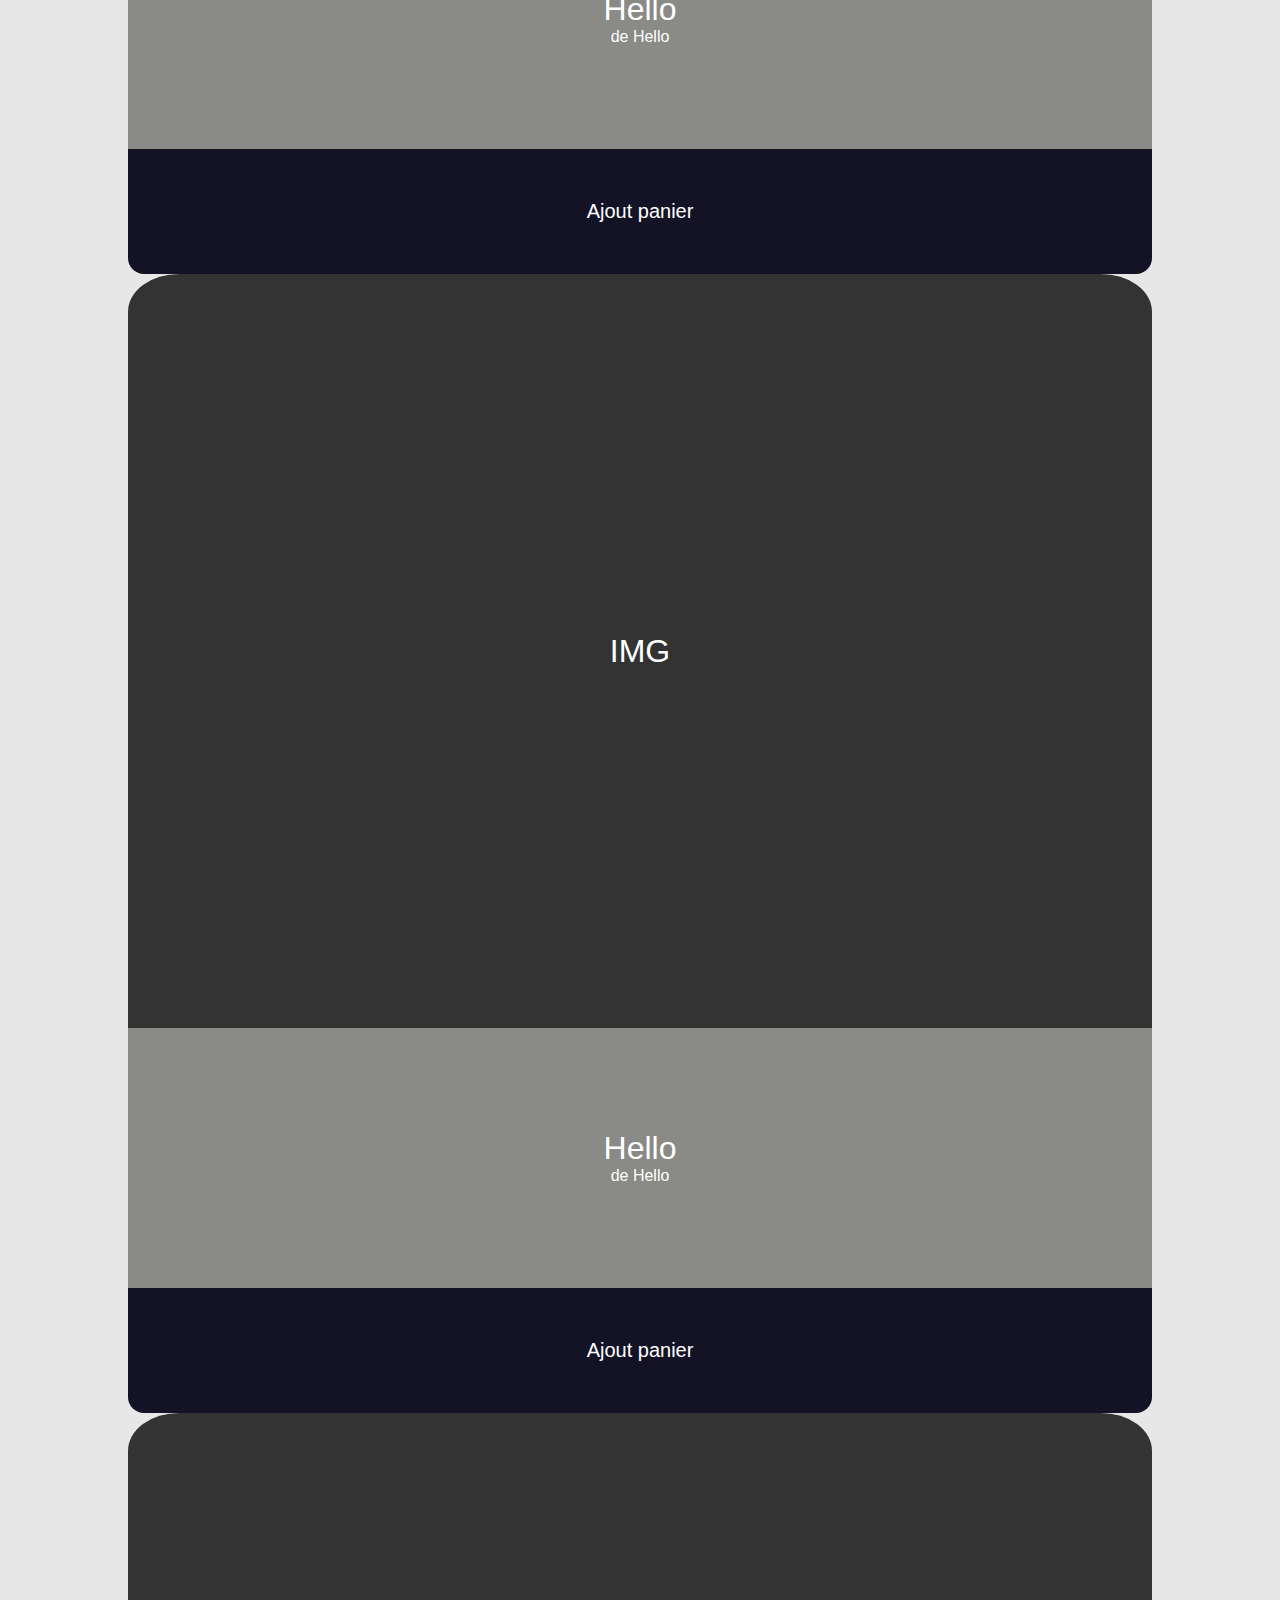
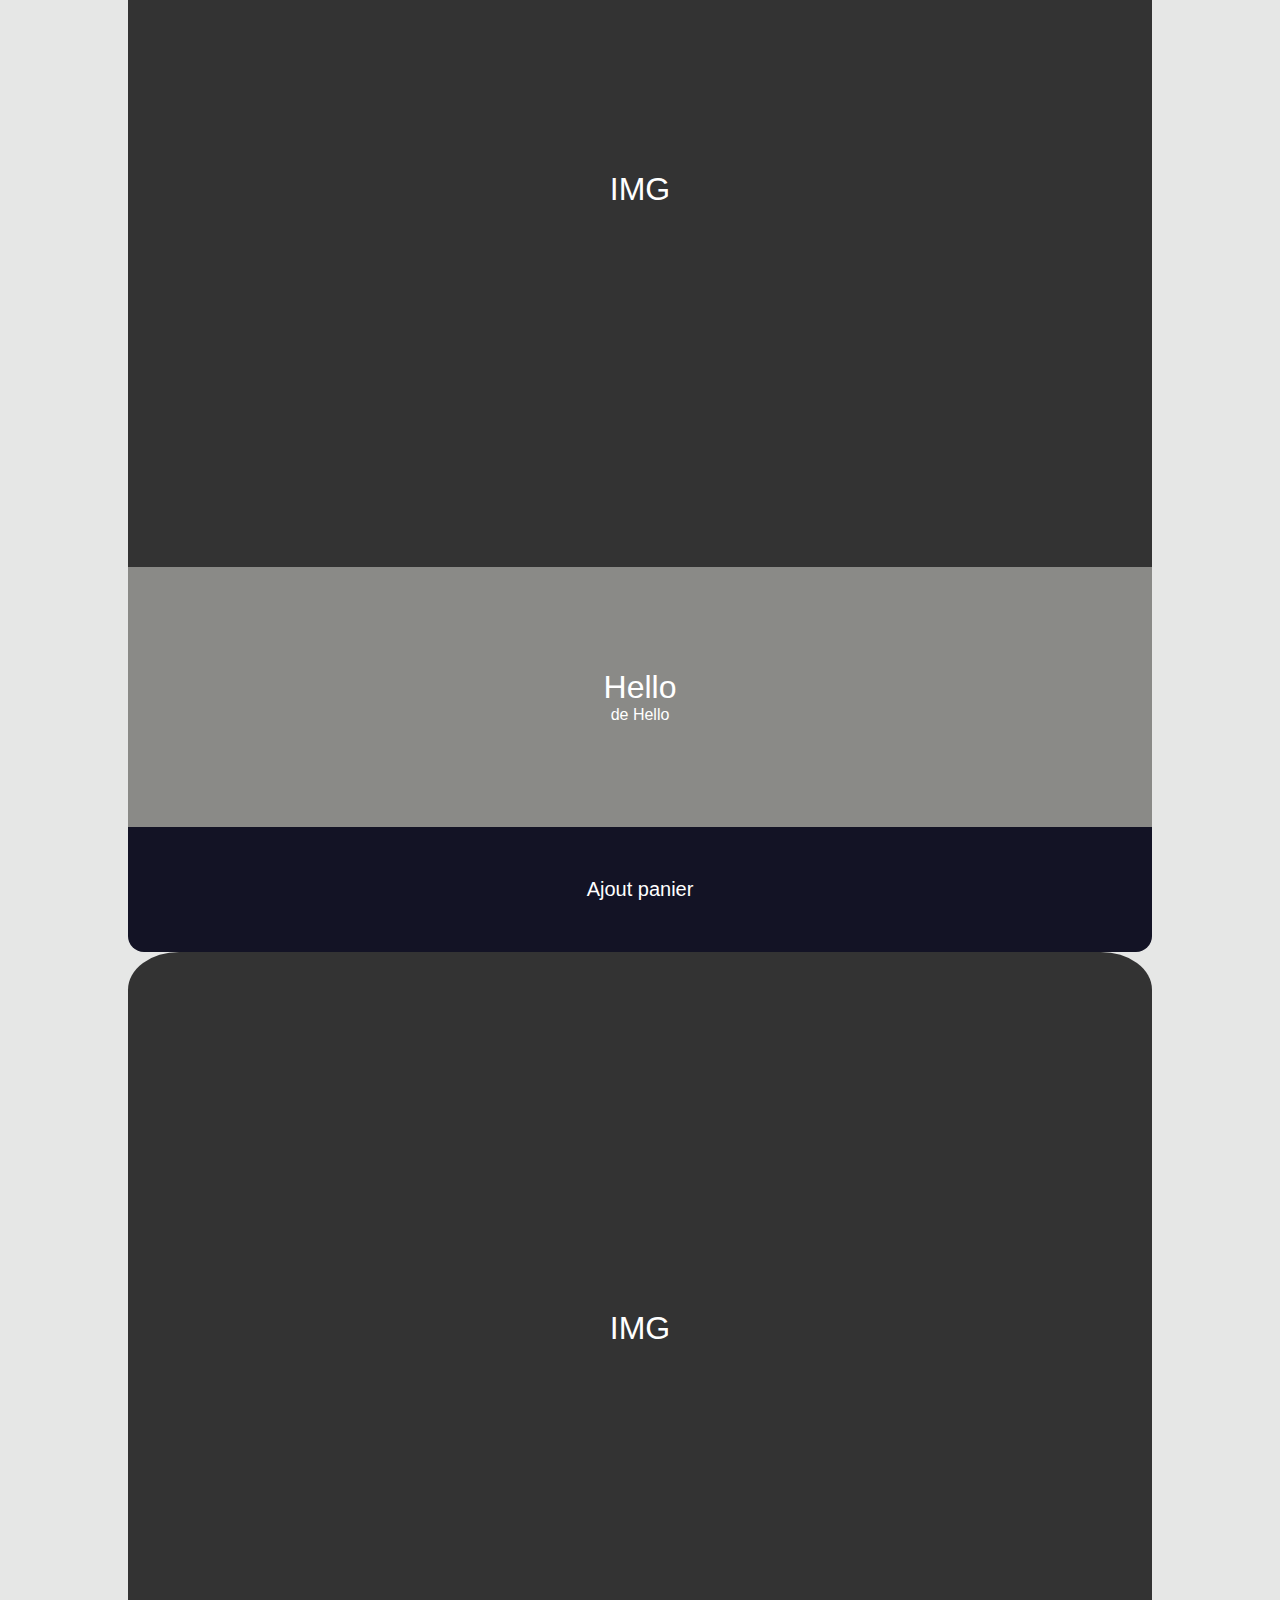
<file: pages/beats.html>
<!DOCTYPE html>
<html lang="fr">
    <head>
        <meta charset="UTF-8">
        <meta name="viewport" content="width=device-width, initial-scale=1.0">
        <meta http-equiv="X-UA-Compatible" content="ie=edge">
        <link rel="stylesheet" href="../stylesheets/sheet.css">
        <link rel="stylesheet" href="../stylesheets/footer.css">
        <link rel="stylesheet" href="../stylesheets/header.css">
        <link rel="stylesheet" href="../stylesheets/font.css">
        <link rel="stylesheet" href="../stylesheets/grid.css">
        <link rel="stylesheet" href="https://cdnjs.cloudflare.com/ajax/libs/font-awesome/5.13.0/css/all.min.css" integrity="sha256-h20CPZ0QyXlBuAw7A+KluUYx/3pK+c7lYEpqLTlxjYQ=" crossorigin="anonymous" />
        <link rel="shortcut icon" href="../images/text834.png" type="image/x-icon">
        <title>Beats | Denmath Beats</title>
    </head>
    <body>
        
        <!--START Header-->
        <header>
            <div class="toppage">
                <div class="logo-container"><a href="/index.html">
                    <img src="/images/denmath.png" alt="Denmath logo"></a>
                </div>

                <nav>
                    <ul class="nav-links">
                        <li ><a href="../index.html">Home</a></li>
                        <li><a href="beats.html" >Beats</a></li>
                        <li><a href="samples.html">Samples</a></li>
                        <li><a href="about.html">About</a></li>
                        <li id="crt"><a href="cart.html"><i class="fas fa-shopping-cart"></i></a></li>
                        <!--Add log in-->
                    </ul>
                </nav>
            </div>
        </header>     
        <!-- END Header-->
        <div class="separator"style="padding:50px; background-color: #e6e7e6;"></div>
        <main>
            <section>
                <div class="container">
                    <h3>Beats</h3>
                    <div class="select">
                        <a href="#">Tous</a>
                        <a href="#trig1">Catégorie 1</a>
                        <a href="#trig2">Catégorie 2</a>
                        <a href="#trig3">Catégorie 3</a>
                    </div>
                </div>
            </section>
            
            <md-divider></md-divider>
            <section id="trig1" class="cards">
                
                <div class="container">
                    <h3>Catégorie 1</h3>
                    <div class="card-wrapper">
    
                    
                        <div>
                            <article class="mono">
                                <text> IMG </text>
                            </article>
                            <article class="name">
                                <text class="big"> Coucou</text>
                                <br><text> de Coucou </text>
                            </article>
                            <article class="buy">
                                <i class="fas fa-shopping-cart"></i>
                                <text class="semibig">Ajout panier</text>
                            </article>
                        </div>
    
                        <div>
                            <article class="mono">
                                <text> IMG </text>
                            </article>
                            <article class="name">
                                <text class="big"> Coucou</text>
                                <br><text> de Coucou </text>
                            </article>
                            <article class="buy">
                                <i class="fas fa-shopping-cart"></i>
                                <text class="semibig">Ajout panier</text>
                            </article>
                        </div>
    
    
                        <div>
                            <article class="mono">
                                <text> IMG </text>
                            </article>
                            <article class="name">
                                <text class="big"> Coucou</text>
                                <br><text> de Coucou </text>
                            </article>
                            <article class="buy">
                                <i class="fas fa-shopping-cart"></i>
                                <text class="semibig">Ajout panier</text>
                            </article>
                        </div>
    
    
                        <div>
                            <article class="mono">
                                <text> IMG </text>
                            </article>
                            <article class="name">
                                <text class="big"> Coucou</text>
                                <br><text> de Coucou </text>
                            </article>
                            <article class="buy">
                                <i class="fas fa-shopping-cart"></i>
                                <text class="semibig">Ajout panier</text>
                            </article>
                        </div>
    
    
                        <div>
                            <article class="mono">
                                <text> IMG </text>
                            </article>
                            <article class="name">
                                <text class="big"> Coucou</text>
                                <br><text> de Coucou </text>
                            </article>
                            <article class="buy">
                                <i class="fas fa-shopping-cart"></i>
                                <text class="semibig">Ajout panier</text>
                            </article>
                        </div>
    
    
                        <div>
                            <article class="mono">
                                <text> IMG </text>
                            </article>
                            <article class="name">
                                <text class="big"> Coucou</text>
                                <br><text> de Coucou </text>
                            </article>
                            <article class="buy">
                                <i class="fas fa-shopping-cart"></i>
                                <text class="semibig">Ajout panier</text>
                            </article>
                        </div>
    
    
                        <div>
                            <article class="mono">
                                <text> IMG </text>
                            </article>
                            <article class="name">
                                <text class="big"> Coucou</text>
                                <br><text> de Coucou </text>
                            </article>
                            <article class="buy">
                                <i class="fas fa-shopping-cart"></i>
                                <text class="semibig">Ajout panier</text>
                            </article>
                        </div>
    
    
                        <div>
                            <article class="mono">
                                <text> IMG </text>
                            </article>
                            <article class="name">
                                <text class="big"> Coucou</text>
                                <br><text> de Coucou </text>
                            </article>
                            <article class="buy">
                                <i class="fas fa-shopping-cart"></i>
                                <text class="semibig">Ajout panier</text>
                            </article>
                        </div>
                    </div>
                </div>
            </section>
            <section id="trig2" class="cards">
                <div class="container">
                    <h3>Catégorie 2</h3>
                    <div class="card-wrapper">
                        <div>
                            <article class="mono">
                                <text> IMG </text>
                            </article>
                            <article class="name">
                                <text class="big"> Hello</text>
                                <br><text> de Hello </text>
                            </article>
                            <article class="buy">
                                <i class="fas fa-shopping-cart"></i>
                                <text class="semibig">Ajout panier</text>
                            </article>
                        </div>
    
                        <div>
                            <article class="mono">
                                <text> IMG </text>
                            </article>
                            <article class="name">
                                <text class="big"> Hello</text>
                                <br><text> de Hello </text>
                            </article>
                            <article class="buy">
                                <i class="fas fa-shopping-cart"></i>
                                <text class="semibig">Ajout panier</text>
                            </article>
                        </div>
    
    
                        <div>
                            <article class="mono">
                                <text> IMG </text>
                            </article>
                            <article class="name">
                                <text class="big"> Hello</text>
                                <br><text> de Hello </text>
                            </article>
                            <article class="buy">
                                <i class="fas fa-shopping-cart"></i>
                                <text class="semibig">Ajout panier</text>
                            </article>
                        </div>
    
    
                        <div>
                            <article class="mono">
                                <text> IMG </text>
                            </article>
                            <article class="name">
                                <text class="big"> Hello</text>
                                <br><text> de Hello </text>
                            </article>
                            <article class="buy">
                                <i class="fas fa-shopping-cart"></i>
                                <text class="semibig">Ajout panier</text>
                            </article>
                        </div>
    
    
                        <div>
                            <article class="mono">
                                <text> IMG </text>
                            </article>
                            <article class="name">
                                <text class="big"> Hello</text>
                                <br><text> de Hello </text>
                            </article>
                            <article class="buy">
                                <i class="fas fa-shopping-cart"></i>
                                <text class="semibig">Ajout panier</text>
                            </article>
                        </div>
    
    
                        <div>
                            <article class="mono">
                                <text> IMG </text>
                            </article>
                            <article class="name">
                                <text class="big"> Hello</text>
                                <br><text> de Hello </text>
                            </article>
                            <article class="buy">
                                <i class="fas fa-shopping-cart"></i>
                                <text class="semibig">Ajout panier</text>
                            </article>
                        </div>
    
    
                        <div>
                            <article class="mono">
                                <text> IMG </text>
                            </article>
                            <article class="name">
                                <text class="big"> Hello</text>
                                <br><text> de Hello </text>
                            </article>
                            <article class="buy">
                                <i class="fas fa-shopping-cart"></i>
                                <text class="semibig">Ajout panier</text>
                            </article>
                        </div>
    
    
                        <div>
                            <article class="mono">
                                <text> IMG </text>
                            </article>
                            <article class="name">
                                <text class="big"> Hello</text>
                                <br><text> de Hello </text>
                            </article>
                            <article class="buy">
                                <i class="fas fa-shopping-cart"></i>
                                <text class="semibig">Ajout panier</text>
                            </article>
                        </div>
                    </div>
                </div>
            </section>
            <section id="trig3" class="cards">
                <div class="container">
                    <h3>Catégorie 3</h3>
                    <div class="card-wrapper">
                        <div>
                            <article class="mono">
                                <text> IMG </text>
                            </article>
                            <article class="name">
                                <text class="big"> Hola</text>
                                <br><text> de Hola </text>
                            </article>
                            <article class="buy">
                                <i class="fas fa-shopping-cart"></i>
                                <text class="semibig">Ajout panier</text>
                            </article>
                        </div>
    
                        <div>
                            <article class="mono">
                                <text> IMG </text>
                            </article>
                            <article class="name">
                                <text class="big"> Hola</text>
                                <br><text> de Hola </text>
                            </article>
                            <article class="buy">
                                <i class="fas fa-shopping-cart"></i>
                                <text class="semibig">Ajout panier</text>
                            </article>
                        </div>
    
    
                        <div>
                            <article class="mono">
                                <text> IMG </text>
                            </article>
                            <article class="name">
                                <text class="big"> Hola</text>
                                <br><text> de Hola </text>
                            </article>
                            <article class="buy">
                                <i class="fas fa-shopping-cart"></i>
                                <text class="semibig">Ajout panier</text>
                            </article>
                        </div>
    
    
                        <div>
                            <article class="mono">
                                <text> IMG </text>
                            </article>
                            <article class="name">
                                <text class="big"> Hola</text>
                                <br><text> de Hola </text>
                            </article>
                            <article class="buy">
                                <i class="fas fa-shopping-cart"></i>
                                <text class="semibig">Ajout panier</text>
                            </article>
                        </div>
    
    
                        <div>
                            <article class="mono">
                                <text> IMG </text>
                            </article>
                            <article class="name">
                                <text class="big"> Hola</text>
                                <br><text> de Hola </text>
                            </article>
                            <article class="buy">
                                <i class="fas fa-shopping-cart"></i>
                                <text class="semibig">Ajout panier</text>
                            </article>
                        </div>
    
    
                        <div>
                            <article class="mono">
                                <text> IMG </text>
                            </article>
                            <article class="name">
                                <text class="big"> Hola</text>
                                <br><text> de Hola </text>
                            </article>
                            <article class="buy">
                                <i class="fas fa-shopping-cart"></i>
                                <text class="semibig">Ajout panier</text>
                            </article>
                        </div>
    
    
                        <div>
                            <article class="mono">
                                <text> IMG </text>
                            </article>
                            <article class="name">
                                <text class="big"> Hola</text>
                                <br><text> de Hola </text>
                            </article>
                            <article class="buy">
                                <i class="fas fa-shopping-cart"></i>
                                <text class="semibig">Ajout panier</text>
                            </article>
                        </div>
    
    
                        <div>
                            <article class="mono">
                                <text> IMG </text>
                            </article>
                            <article class="name">
                                <text class="big">Hola</text>
                                <br><text> de Hola </text>
                            </article>
                            <article class="buy">
                                <i class="fas fa-shopping-cart"></i>
                                <text class="semibig">Ajout panier</text>
                            </article>
                        </div>
                    </div>
                </div>
            </section>
            <md-divider></md-divider>
            <section id="Contact">
                <div class="container">
                    <h3>Commandes ta prod !</h3>
    
                    <div class="formulaire">
                        <form action="" method="#">
                            <div class="boutons">
                
                            <label for="nom">Nom :</label> <br>
                            <input id="nom" type="text" name="usernamefamily" placeholder="ex: Durand" required="required"/> 	
                
                            <label for="prenom">Prénom :</label> <br>
                            <input id="prenom" type="text" name="username" placeholder="ex: Jean" required="required"/> 
                
                            <label for="artiste">Nom d'artiste :</label> <br>
                            <input id="artiste" type="text" name="username" placeholder="ex: Denmath"/>
                
                            <label for="email">E-mail :</label> <br>
                            <input id="email" type="email"  name="email" placeholder="exemple@mail.com" required="required">
                
                            <label for="texte">Laissez un court message</label> <br>
                            <textarea id="texte" name="msg" maxlength="480" rows="10" cols="50" min="12" max="120" placeholder="Indiquez l'instrumental recherché (le type, le tempo, la durée)."></textarea>
                
                        </div>
                
                            <input type="submit" value="Envoyer">
                        </form>
                    </div>
                    
                </div>
            </section>

        </main>
    
       <!--START PAGE FOOTER-->
    <footer>
        <div class="top">
            <div class="container">
                <div class="left">
                    <a href="../index.html">
                        <img src="/images/denmath.png" alt="Logo"></a>
                    </a>
                </div>
                <div class="right">
                    <a href="https://soundcloud.com/denmath"><img src="/images/soundcloud.svg" alt="Soundcloud"></a>
                    <a href="https://www.youtube.com/channel/UCXXeAKb-MH1Pov_XKk3D1-g"><img src="/images/youtube.svg" alt="Youtube.com"></a>
                    <a href="https://www.instagram.com/prod.denmath/"><img src="/images/instagram.svg" alt="Instagram"></a>
                </div>
            </div>
        </div>
        <div class="botom">
            <div class="container">
                <div class="left">&copy; 2020 DENMATHBEATS.COM - Tous droits réservés</div>
                <div class="right" id="Version">V 1.0.5</div>
            </div>
        </div>
    </footer>
    <!--END PAGE FOOTER-->
    <script src="/scripts/header.js"></script>
    </body>
</html>
</file>
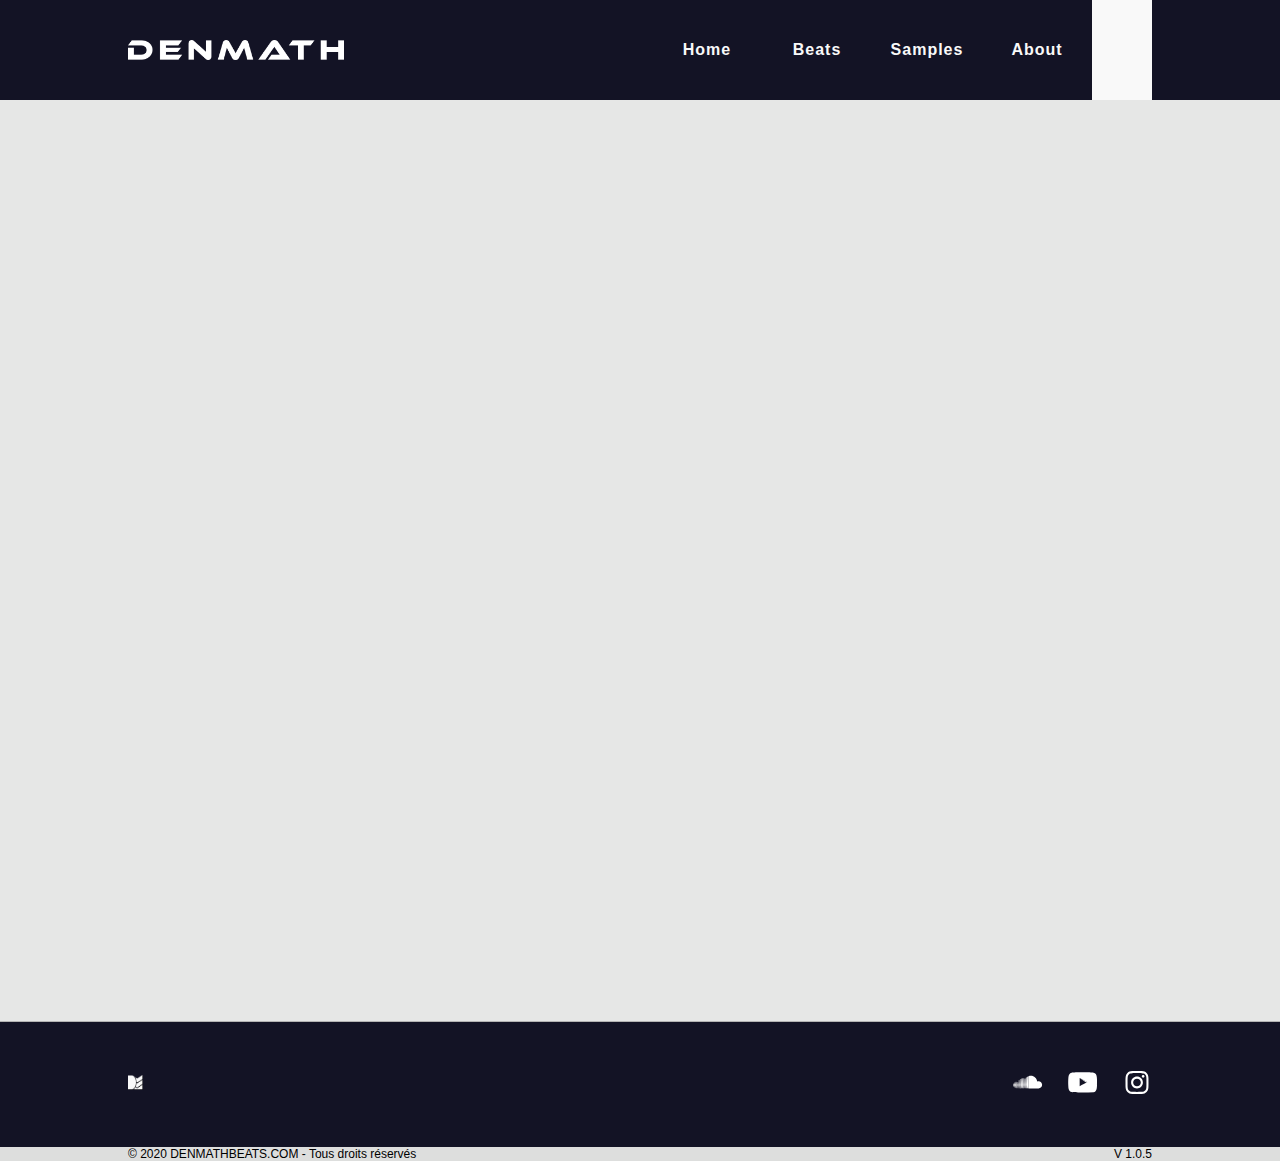
<file: pages/cart.html>
<!DOCTYPE html>
<html lang="fr">
<head>
    <meta charset="UTF-8">
    <meta name="viewport" content="width=device-width, initial-scale=1.0">
    <meta http-equiv="X-UA-Compatible" content="ie=edge">
    <link rel="stylesheet" href="../stylesheets/sheet.css">
    <link rel="stylesheet" href="../stylesheets/footer.css">
    <link rel="stylesheet" href="../stylesheets/header.css">
    <link rel="stylesheet" href="../stylesheets/font.css">
    <link rel="stylesheet" href="https://cdnjs.cloudflare.com/ajax/libs/font-awesome/5.13.0/css/all.min.css" integrity="sha256-h20CPZ0QyXlBuAw7A+KluUYx/3pK+c7lYEpqLTlxjYQ=" crossorigin="anonymous" />
    <link rel="shortcut icon" href="../images/text834.png" type="image/x-icon">
    <title>Denmath Beats | Services</title>
</head>
<body>
    <!--START Header-->
    <header>
        <div class="toppage">
            <div class="logo-container"><a href="../index.html">
                <img src="/images/denmath.png" alt="Denmath logo"></a>
            </div>

            <nav>
                <ul class="nav-links">
                    <li ><a href="../index.html">Home</a></li>
                    <li><a href="beats.html" >Beats</a></li>
                    <li><a href="samples.html">Samples</a></li>
                    <li><a href="about.html">About</a></li>
                    <li id="crt"><a href="cart.html"><i class="fas fa-shopping-cart"></i></a></li>
                    <!--Add log in-->
                </ul>
            </nav>
        </div>
    </header>
    <md-divider></md-divider>
    <!-- END Header-->

    <main>
        <section>
            <div class="container" style="height: 100vh">

            </div>
        </section>
    </main>


    <!--Footer -->
    <md-divider></md-divider>
    <footer>
        <div class="top">
            <div class="container">
                <div class="left">
                    <a href="../index.html">
                        <img src="/images/logoshadow.png" alt="Logo">
                    </a>
                </div>
                <div class="right">
                    <a href="https://soundcloud.com/denmath"><img src="/images/soundcloud.svg" alt="Soundcloud"></a>
                    <a href="https://www.youtube.com/channel/UCXXeAKb-MH1Pov_XKk3D1-g"><img src="/images/youtube.svg" alt="Youtube.com"></a>
                    <a href="https://www.instagram.com/prod.denmath/"><img src="/images/instagram.svg" alt="Instagram"></a>
                </div>
            </div>
        </div>
        <div class="botom">
            <div class="container">
                <div class="left">&copy; 2020 DENMATHBEATS.COM - Tous droits réservés</div>
                <div class="right" id="Version">V 1.0.5</div>
            </div>
           
        </div>
    </footer>
    <!--END PAGE FOOTER-->

    
    <script src="/scripts/header.js"></script>
</body>
</html>
</file>
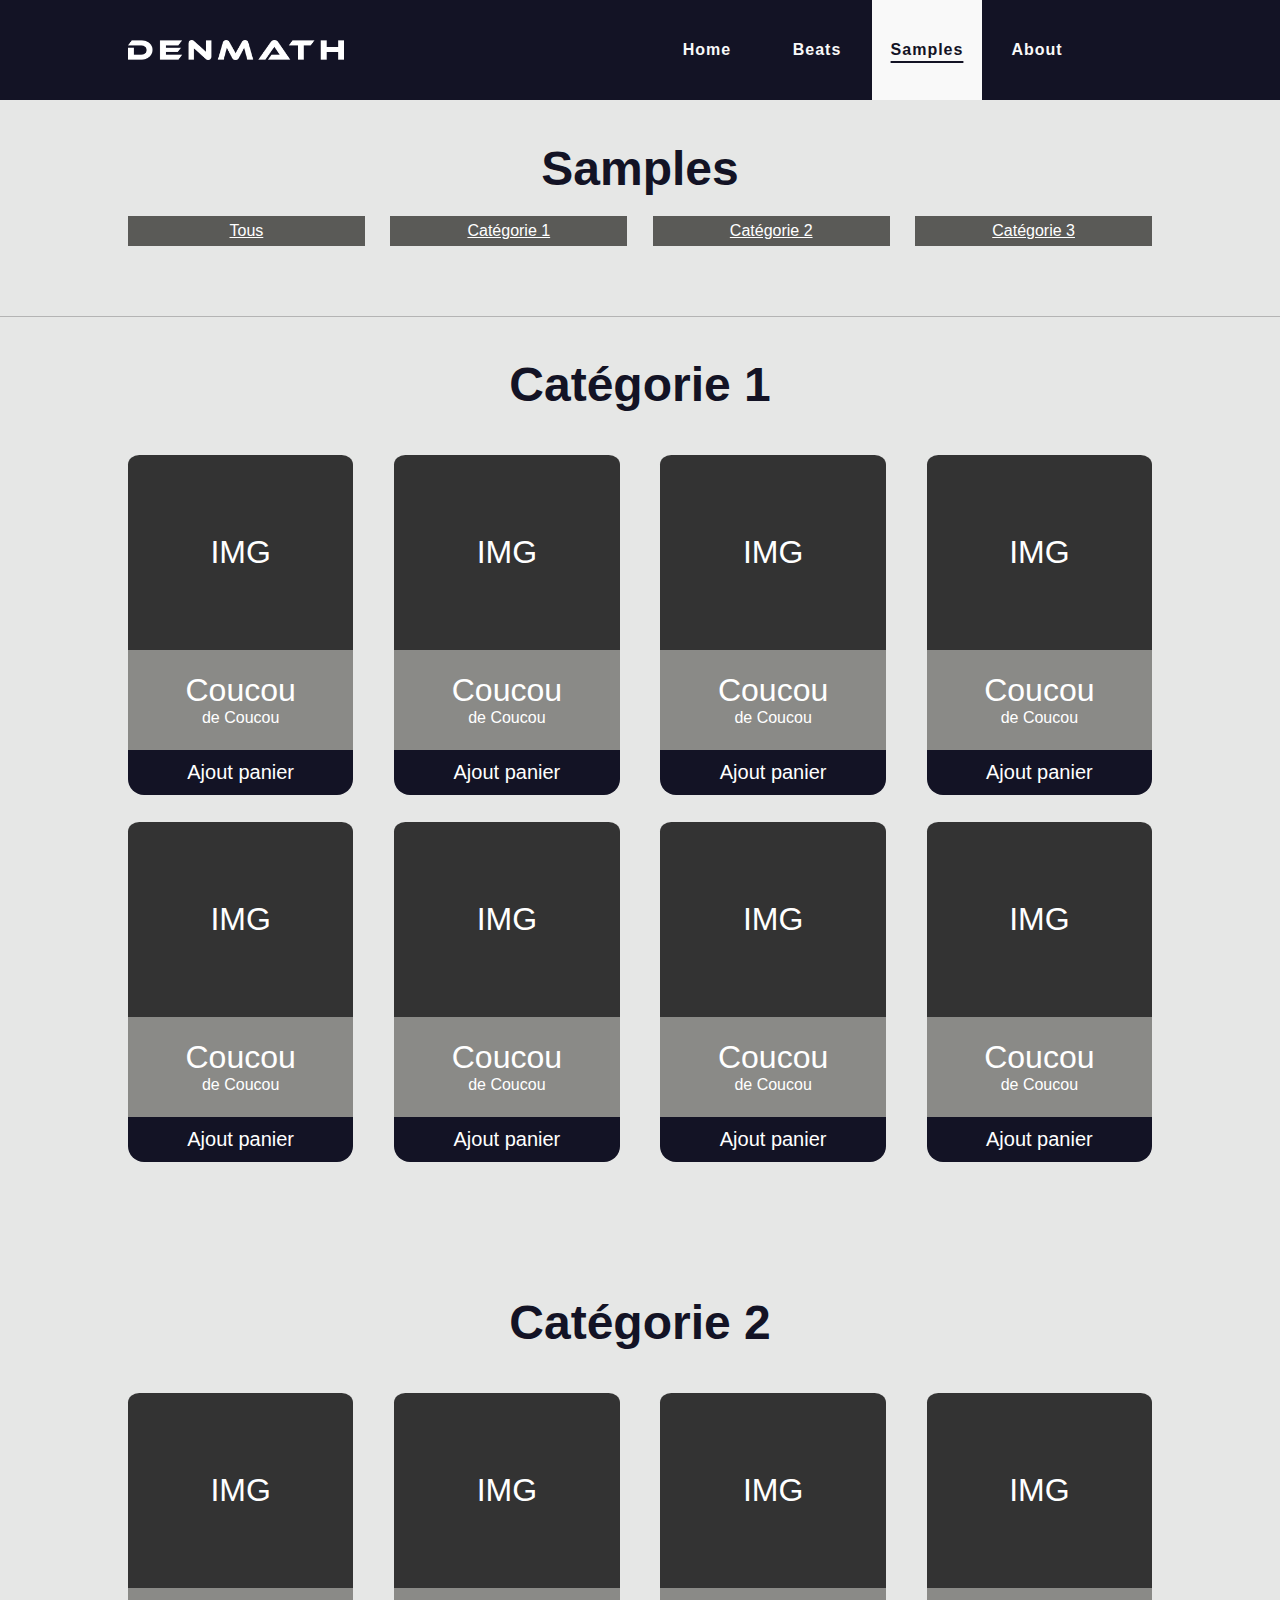
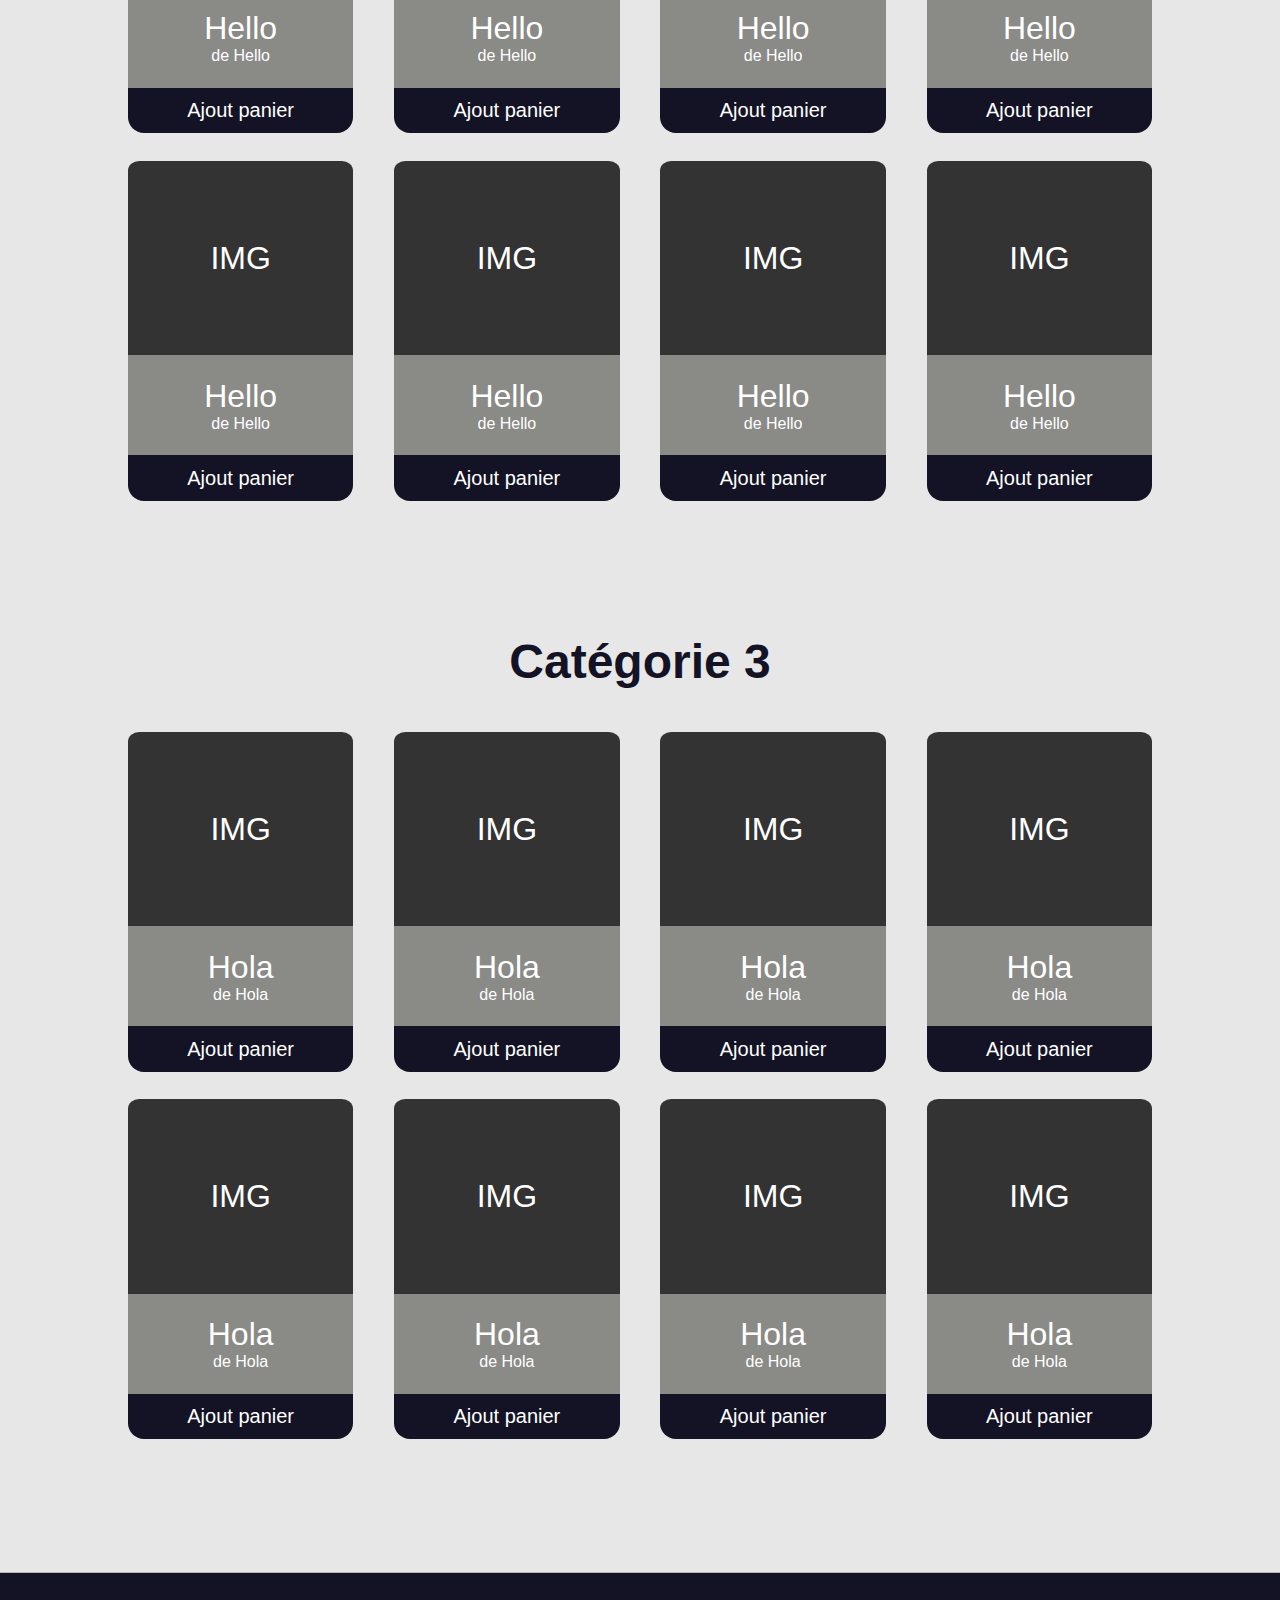
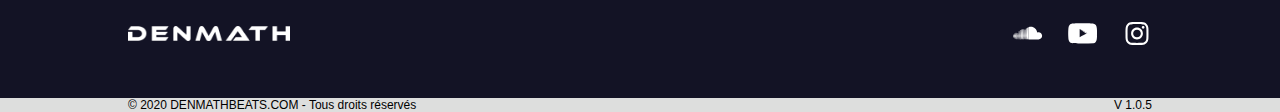
<file: pages/samples.html>
<!DOCTYPE html>
<html lang="fr">
<head>
    <meta charset="UTF-8">
    <meta name="viewport" content="width=device-width, initial-scale=1.0">
    <meta http-equiv="X-UA-Compatible" content="ie=edge">
    <link rel="stylesheet" href="../stylesheets/sheet.css">
    <link rel="stylesheet" href="../stylesheets/footer.css">
    <link rel="stylesheet" href="../stylesheets/header.css">
    <link rel="stylesheet" href="../stylesheets/font.css">
	<link rel="stylesheet" href="../stylesheets/grid.css">
    <link rel="stylesheet" href="https://cdnjs.cloudflare.com/ajax/libs/font-awesome/5.13.0/css/all.min.css" integrity="sha256-h20CPZ0QyXlBuAw7A+KluUYx/3pK+c7lYEpqLTlxjYQ=" crossorigin="anonymous" />
    <link rel="shortcut icon" href="../images/text834.png" type="image/x-icon">
    <title>Soundkits | Denmath Beats</title>
</head>
<body>
        <!--START Header-->
        <header>
            <div class="toppage">
                <div class="logo-container"><a href="../index.html">
                    <img src="/images/denmath.png" alt="Logo"></a>
                </div>
    
                <nav>
                    <ul class="nav-links">
                        <li ><a href="../index.html">Home</a></li>
                        <li><a href="beats.html" >Beats</a></li>
                        <li><a href="samples.html">Samples</a></li>
                        <li><a href="about.html">About</a></li>
                        <li id="crt"><a href="cart.html"><i class="fas fa-shopping-cart"></i></a></li>
                        <!--Add log in-->
                    </ul>
                </nav>
            </div>
        </header>
        <!-- END Header-->
    <md-divider></md-divider>
	<div class="separator"style="padding:50px; background-color: #e6e7e6;"></div>
    <main id="samples">
        <section>
            <div class="container">
				<h3>Samples</h3>
				<div class="select">
					<a href="#">Tous</a>
					<a href="#trig1">Catégorie 1</a>
					<a href="#trig2">Catégorie 2</a>
					<a href="#trig3">Catégorie 3</a>
				</div>
            </div>
        </section>
		
		<md-divider></md-divider>
		<section id="trig1" class="cards">
			
			<div class="container">
				<h3>Catégorie 1</h3>
				<div class="card-wrapper">

				
					<div>
						<article class="mono">
							<text> IMG </text>
						</article>
						<article class="name">
							<text class="big"> Coucou</text>
							<br><text> de Coucou </text>
						</article>
						<article class="buy">
							<i class="fas fa-shopping-cart"></i>
							<text class="semibig">Ajout panier</text>
						</article>
					</div>

					<div>
						<article class="mono">
							<text> IMG </text>
						</article>
						<article class="name">
							<text class="big"> Coucou</text>
							<br><text> de Coucou </text>
						</article>
						<article class="buy">
							<i class="fas fa-shopping-cart"></i>
							<text class="semibig">Ajout panier</text>
						</article>
					</div>


					<div>
						<article class="mono">
							<text> IMG </text>
						</article>
						<article class="name">
							<text class="big"> Coucou</text>
							<br><text> de Coucou </text>
						</article>
						<article class="buy">
							<i class="fas fa-shopping-cart"></i>
							<text class="semibig">Ajout panier</text>
						</article>
					</div>


					<div>
						<article class="mono">
							<text> IMG </text>
						</article>
						<article class="name">
							<text class="big"> Coucou</text>
							<br><text> de Coucou </text>
						</article>
						<article class="buy">
							<i class="fas fa-shopping-cart"></i>
							<text class="semibig">Ajout panier</text>
						</article>
					</div>


					<div>
						<article class="mono">
							<text> IMG </text>
						</article>
						<article class="name">
							<text class="big"> Coucou</text>
							<br><text> de Coucou </text>
						</article>
						<article class="buy">
							<i class="fas fa-shopping-cart"></i>
							<text class="semibig">Ajout panier</text>
						</article>
					</div>


					<div>
						<article class="mono">
							<text> IMG </text>
						</article>
						<article class="name">
							<text class="big"> Coucou</text>
							<br><text> de Coucou </text>
						</article>
						<article class="buy">
							<i class="fas fa-shopping-cart"></i>
							<text class="semibig">Ajout panier</text>
						</article>
					</div>


					<div>
						<article class="mono">
							<text> IMG </text>
						</article>
						<article class="name">
							<text class="big"> Coucou</text>
							<br><text> de Coucou </text>
						</article>
						<article class="buy">
							<i class="fas fa-shopping-cart"></i>
							<text class="semibig">Ajout panier</text>
						</article>
					</div>


					<div>
						<article class="mono">
							<text> IMG </text>
						</article>
						<article class="name">
							<text class="big"> Coucou</text>
							<br><text> de Coucou </text>
						</article>
						<article class="buy">
							<i class="fas fa-shopping-cart"></i>
							<text class="semibig">Ajout panier</text>
						</article>
					</div>
				</div>
			</div>
		</section>
		<section id="trig2" class="cards">
			<div class="container">
				<h3>Catégorie 2</h3>
				<div class="card-wrapper">
					<div>
						<article class="mono">
							<text> IMG </text>
						</article>
						<article class="name">
							<text class="big"> Hello</text>
							<br><text> de Hello </text>
						</article>
						<article class="buy">
							<i class="fas fa-shopping-cart"></i>
							<text class="semibig">Ajout panier</text>
						</article>
					</div>

					<div>
						<article class="mono">
							<text> IMG </text>
						</article>
						<article class="name">
							<text class="big"> Hello</text>
							<br><text> de Hello </text>
						</article>
						<article class="buy">
							<i class="fas fa-shopping-cart"></i>
							<text class="semibig">Ajout panier</text>
						</article>
					</div>


					<div>
						<article class="mono">
							<text> IMG </text>
						</article>
						<article class="name">
							<text class="big"> Hello</text>
							<br><text> de Hello </text>
						</article>
						<article class="buy">
							<i class="fas fa-shopping-cart"></i>
							<text class="semibig">Ajout panier</text>
						</article>
					</div>


					<div>
						<article class="mono">
							<text> IMG </text>
						</article>
						<article class="name">
							<text class="big"> Hello</text>
							<br><text> de Hello </text>
						</article>
						<article class="buy">
							<i class="fas fa-shopping-cart"></i>
							<text class="semibig">Ajout panier</text>
						</article>
					</div>


					<div>
						<article class="mono">
							<text> IMG </text>
						</article>
						<article class="name">
							<text class="big"> Hello</text>
							<br><text> de Hello </text>
						</article>
						<article class="buy">
							<i class="fas fa-shopping-cart"></i>
							<text class="semibig">Ajout panier</text>
						</article>
					</div>


					<div>
						<article class="mono">
							<text> IMG </text>
						</article>
						<article class="name">
							<text class="big"> Hello</text>
							<br><text> de Hello </text>
						</article>
						<article class="buy">
							<i class="fas fa-shopping-cart"></i>
							<text class="semibig">Ajout panier</text>
						</article>
					</div>


					<div>
						<article class="mono">
							<text> IMG </text>
						</article>
						<article class="name">
							<text class="big"> Hello</text>
							<br><text> de Hello </text>
						</article>
						<article class="buy">
							<i class="fas fa-shopping-cart"></i>
							<text class="semibig">Ajout panier</text>
						</article>
					</div>


					<div>
						<article class="mono">
							<text> IMG </text>
						</article>
						<article class="name">
							<text class="big"> Hello</text>
							<br><text> de Hello </text>
						</article>
						<article class="buy">
							<i class="fas fa-shopping-cart"></i>
							<text class="semibig">Ajout panier</text>
						</article>
					</div>
				</div>
			</div>
		</section>
		<section id="trig3" class="cards">
			<div class="container">
				<h3>Catégorie 3</h3>
				<div class="card-wrapper">
					<div>
						<article class="mono">
							<text> IMG </text>
						</article>
						<article class="name">
							<text class="big"> Hola</text>
							<br><text> de Hola </text>
						</article>
						<article class="buy">
							<i class="fas fa-shopping-cart"></i>
							<text class="semibig">Ajout panier</text>
						</article>
					</div>

					<div>
						<article class="mono">
							<text> IMG </text>
						</article>
						<article class="name">
							<text class="big"> Hola</text>
							<br><text> de Hola </text>
						</article>
						<article class="buy">
							<i class="fas fa-shopping-cart"></i>
							<text class="semibig">Ajout panier</text>
						</article>
					</div>


					<div>
						<article class="mono">
							<text> IMG </text>
						</article>
						<article class="name">
							<text class="big"> Hola</text>
							<br><text> de Hola </text>
						</article>
						<article class="buy">
							<i class="fas fa-shopping-cart"></i>
							<text class="semibig">Ajout panier</text>
						</article>
					</div>


					<div>
						<article class="mono">
							<text> IMG </text>
						</article>
						<article class="name">
							<text class="big"> Hola</text>
							<br><text> de Hola </text>
						</article>
						<article class="buy">
							<i class="fas fa-shopping-cart"></i>
							<text class="semibig">Ajout panier</text>
						</article>
					</div>


					<div>
						<article class="mono">
							<text> IMG </text>
						</article>
						<article class="name">
							<text class="big"> Hola</text>
							<br><text> de Hola </text>
						</article>
						<article class="buy">
							<i class="fas fa-shopping-cart"></i>
							<text class="semibig">Ajout panier</text>
						</article>
					</div>


					<div>
						<article class="mono">
							<text> IMG </text>
						</article>
						<article class="name">
							<text class="big"> Hola</text>
							<br><text> de Hola </text>
						</article>
						<article class="buy">
							<i class="fas fa-shopping-cart"></i>
							<text class="semibig">Ajout panier</text>
						</article>
					</div>


					<div>
						<article class="mono">
							<text> IMG </text>
						</article>
						<article class="name">
							<text class="big"> Hola</text>
							<br><text> de Hola </text>
						</article>
						<article class="buy">
							<i class="fas fa-shopping-cart"></i>
							<text class="semibig">Ajout panier</text>
						</article>
					</div>


					<div>
						<article class="mono">
							<text> IMG </text>
						</article>
						<article class="name">
							<text class="big">Hola</text>
							<br><text> de Hola </text>
						</article>
						<article class="buy">
							<i class="fas fa-shopping-cart"></i>
							<text class="semibig">Ajout panier</text>
						</article>
					</div>
				</div>
			</div>
		</section>
	</main>

    <!--START PAGE FOOTER-->
    <md-divider></md-divider>
    <footer>
        <div class="top">
            <div class="container">
                <div class="left">
                    <a href="../index.html">
                        <img src="/images/denmath.png" alt="Logo"></a>
                    </a>
                </div>
                <div class="right">
                    <a href="https://soundcloud.com/denmath"><img src="../images/soundcloud.svg" alt="Soundcloud"></a>
                    <a href="https://www.youtube.com/channel/UCXXeAKb-MH1Pov_XKk3D1-g"><img src="../images/youtube.svg" alt="Youtube.com"></a>
                    <a href="https://www.instagram.com/prod.denmath/"><img src="../images/instagram.svg" alt="Instagram"></a>
                </div>
            </div>
        </div>
        <div class="botom">
            <div class="container">
                <div class="left">&copy; 2020 DENMATHBEATS.COM - Tous droits réservés</div>
                <div class="right" id="Version">V 1.0.5</div>
            </div>
           
        </div>
    </footer>
    <!--END PAGE FOOTER-->
    <script src="../scripts/header.js"></script>
</body>
</html>
</file>
<file: stylesheets/sheet.css>
/*
    Feuille de style général à toutes les pages
    v 1.0.5

*/


/*Style général de la page*/
*{
    margin: 0px;
    padding: 0px;
}

/* Couleur du texte surligné */
::-moz-selection, ::selection{
    color: #DDDEDD;
    background-color: #131325;
}

/*Ligne de délimitation*/
md-divider{
    display: block;
    border-top: solid 0.1em rgb(180, 180, 180);
}

/*Largeur des élements sur la page*/
.container{
    width: 80vw;
}

.tag{
    display: inline;
}

/* Styles des sections */
section{
    display: flex;
    height: auto;  
    background-color: #e6e7e6;
    justify-content: space-evenly;
    box-sizing: border-box;
    padding-top: 2.5em;
    padding-bottom: 2.5em;
}

section .container{
    display: flex;
    flex-direction: column;
    justify-content: center;
}


section:last-of-type{
    padding-bottom: 5em;
}

section div h3 {
    font-size: 48px;
    align-self: center;
    color:#131325;
}

/*Style des sections dernières sorties et sorties populaires*/
.releases{
    display: flex;
    justify-items: center;
    justify-content: space-around;
    box-sizing: border-box;
    padding-top: 40px;
    padding-bottom: 40px;
    height: 90%;
}

/* Couleur d'arrière plan des sections contenant la classe .blue-bg */
.blue-bg{
    background-color: #131325;
    padding-bottom: 5em;
}

.blue-bg h3,.blue-bg p, .blue-bg h6 {
    color: #DDDEDD;
    transition: 0.2s;
}

.blue-bg .container .figures-wrapper a:hover {
    color: #b1b1b1;
}


/*Style du conteneur des figures*/
.figures-wrapper{
    display: flex;
    justify-content: space-around;
    padding-top: 40px;
    padding-bottom: 40px;
}

/*Style des figures*/

.figures {
    display: inline-block;
    text-align: center;
    color: rgb(226, 225, 225);
    
}

/*Style du texte dans figures*/
.figures a {
    color: rgb(0, 0, 0);
    text-decoration: none;
    transition: .2s ease-in-out;
}

.figures a:hover{
    color: rgb(37, 37, 37);
    transition: .3s ease-in-out;
    -webkit-transition: .3s ease-in-out;
    font-weight: bold;
}

.figures a div{
    padding-bottom: 20px;
}

/* Taille des images dans figures */
.figures img {
    height: 15em;
    width: 15em;
}
@media (max-width: 1650px){
    .figures img {
        height: 11em;
        width: 11em;
    }   
}

@media (max-width: 1250px){
    .figures img {
        height: 8em;
        width: 8em;
    }   
}

@media (max-width: 850px){
    .figures img {
        height: 6em;
        width: 6em;
    }   
}
/*Zoom sur les figures*/
.figures div img
{
    -webkit-transform: scale(1);
	transform: scale(1);
	-webkit-transition: .3s ease-in-out;
	transition: .2 ease-in-out;
}

.figures div:hover img
{
    -webkit-transform: scale(1.1);
	transform: scale(1.115);
    box-shadow: 2px 4px 8px #131325;
}


/* Intégration des vidéos */
@media screen and (max-device-height: 1080px){
    iframe{
        width: 100%;
        height: 120%;
    }
    
}

.release {
    width: 30%;
    height: 100%;
}

/* Style de la partie genre */
.genres-wrapper{
    display: grid;
    grid-template-columns: repeat(4,1fr);
    width: 80vw;
    /*justify-content: space-evenly;*/
    padding-top: 40px;
    padding-bottom: 40px;
    align-content: space-evenly;
    height: 80%;
    box-sizing: content-box;
}

@media (max-width: 1200px){
   .genres-wrapper{
    grid-template-columns: repeat(2,1fr);
    gap: 10% 0;
    justify-items: center;
   } 
}
@media (max-width: 750px){
    .genres-wrapper{
     grid-template-columns: 1fr;
     gap: 3% 0;
    } 
 }

.genre{
    height: 70%;
    width: 90%;
    border-radius: 1%;
    display: flex;
    flex-direction: column;
    background-color: #AAAA;
    justify-content: center;
    align-items: center;    
}

.genre .h6{
    font-size: 12px;
}


/*FORMULAIRE*/

/*#contact .container {
    position: relative;
    
}
.formulaire{
    position: absolute;
    box-sizing: border-box;
}*/
form{
    box-sizing: border-box;
}
.formulaire input, textarea
{
    display: block;
    margin-bottom: 10px;
    border: 1px solid grey;
    border-radius: 5px;
    padding: 3px
}

label
{
    font-size: 25px;
}

textarea
{
    resize: none;
    font-size: 25px;
}

input
{
    height: 40px;
    width: 400px;
    font-size: 25px;
    transition: all 0.3s ease;
}

/*input:hover
{
    margin-bottom: 15px;
    margin-top: 5px;
    padding: 5px;
}*/


textarea
{
    transition: all 0.3s ease;
}

textarea:hover
{
    margin-bottom: 15px;
    margin-top: 5px;
    padding: 5px;
}


/*bouton d'envoie*/
input[type=submit]
{
    background-color: #131325;
    color: white;
    font-weight: bold;
    border: 1px solid;
    transition: 0.1s
}

input[type=submit]:hover
{
    background-color: grey;
}

@media(max-width: 1200px){

    textarea{
        width: 100%;
    }

    input{
        width: 100%;
    }

}











* iframe{
    border: none;
    height: 80%;
}














@media(max-width: 800px){
    .divs-art{
        grid-template-columns: repeat(2, 1fr);
        grid-gap: 2%;
    }
    .divs-fig{
        grid-template-columns: repeat(2, 1fr);
        grid-gap: 2%;
    }
}
@media(max-width: 500px){
    .divs-art{
        grid-template-columns: 1fr;
    }
    .divs-fig{
        grid-template-columns: 1fr;
    }
}



.top-continer{
    display: grid;
    grid-template-columns: 1fr 1fr;
    grid-gap: 2%;
    padding: 50px 0;
}

@media(max-width: 800px){
    .top-continer{
        grid-template-columns: 1fr;
    }
    #improving{
        padding: 20px 0;
    }
}

#improving {
    display: flex;
    flex-direction: column;
    justify-content: space-evenly;
    align-items: center;
    
}

.perso{
    overflow: auto;
    display: flex;
}

.perso img{
    border-radius: 50%;

}

.text-box{
    float: left;
}

/*@media {
    
}*/
</file>
<file: stylesheets/footer.css>
/*width */



footer .top, footer .botom {
    width: 100%;
    
    display: flex;
    justify-content: center;
}

footer .top{
    background-color: #131325;
    height: 125px;
}

footer .botom{
    background-color: #DDDEDD;
}


footer .botom .container, footer .top .container{
    display: flex;
    justify-content: space-between;
    align-items: center;
}


footer .top .container .left img{
    height: 15px;
}
footer .top .container .right a{
    padding-left: 20px;
}
footer .top .container .right img{
    width: 30px;
    height: 30px;
}

footer .top .container .right img:last-of-type{
    height: 23px;
}

@media(min-width: 2048px){
    footer .top .container, footer .botom .container{
        width: 2048px;
    }
}

@media (max-width: 700px){
    footer .botom .container, footer .top .container{
        flex-direction: column;
        justify-content: space-around;
    }
    
    footer .botom .container .right{
        display: none;
    }
}
</file>
<file: stylesheets/header.css>
/*Style général du menu*/

header{
    width: 100%;
    height: 100px;
    background-color: #131325;
    display: flex;
    justify-content: center;
    z-index: 10000000;
    position: fixed;
    transition: 0.5s;
    
}


.sticky{
    height: 70px;
    box-shadow: 0 1px 5px rgba(63, 63, 63, 0.836);
}
.sticky .toppage .logo-container img{
    height: 17px;
}
.toppage{
    width: 80vw;
    display: flex;
    flex-direction: row;
    justify-content: space-between;
    align-items: center;
}

.cartpage{
    position: absolute; 
    display: flex;
    flex-direction: column;
    top: 100px; 
    right: 0; 
    height: 200px; 
    width: 500px;
    background-color:rgba(206, 201, 201, 0.918);
    transition: 0.5s;
}
.blank{
    display: none;
}

.topcart{
    top: 70px;
}
.cartpage button{
    align-self: flex-end;
}

header .toppage .logo-container a{
    display: flex;
    align-items: center;
    justify-content: center;
}

header .toppage .logo-container img{
    height: 20px;
    width: auto;
    align-self: center;   
    transition: 0.5s;
}


nav{
    height: 100%;
    display: flex;
    align-items: center;
    
}

nav .nav-links {
    height: 100%;
    display: flex;
    list-style: none;   
    
}

nav .nav-links li{
    height: 100%;
    width: 110px;
    display: flex;
    align-items: center;
    justify-content: center;
}

#crt{
    width: 60px;
}

nav .nav-links li a{
    text-decoration: none;
    color: #f9f9f9;
    font-weight: 600;
    letter-spacing: 1px;
    width: 70%;
    text-align: center;
    padding: 2px;
    transition: 0.5s;
}

nav .nav-links li a:hover{
    text-decoration: underline 2px;
    text-underline-offset: 6px;
    color: #f9f9f9;
    transition: 0.5s;
}


.selected{
    background-color: #f9f9f9;
    transition: 0.5s;
}

.selected a{
    color: #131325 !important;
    text-decoration: underline 2px !important;
    text-underline-offset: 6px !important;
    transition: 0.5s;

}


.burger{
    cursor: pointer;
    position: absolute;
    top: 35px;
    right: 40px;
    display: none;
}

@media(min-width: 2048px){
    header .toppage{
        width: 2048px;
    }
}

@media(max-width: 800px){
    header{
        height: 10vh;
    }

    header .toppage .logo-container{
        width: 8%;
    }
    

    header .toppage .logo-container a img {
        height: 100%;
        width: 100%;
    }
    nav .nav-links li{
        width: 87px;
    }
}

@media(max-width: 600px){
    header{
        height: 12vh;
    }
    nav{
        display: none;

    }
    header .toppage .logo-container{
        width: 10%;
    }
    

    header .toppage .logo-container a img {
        height: 100%;
        width: 100%;
    }

    
}
</file>
<file: stylesheets/font.css>
body{
    font-family: 'Segoe UI', Tahoma, Geneva, Verdana, sans-serif;
}




#ki {
    padding: 0;
    font-size: 25px;
    font-weight: bolder;
    font-style: italic;
    color: grey;
}


/*-- Partie Footer --*/
footer .botom .container div{
    font-size: 12px;
}
#version{
    font-weight: 300;
}
</file>
<file: stylesheets/feature.css>
/*
    Feuille de style de la page d'acceuil partie "feature"
*/


.feature{
    height: 750px;
}

.feature .container{
    width: 80vw;
    color: #131325;
    display: flex;
    flex-direction: column;
    justify-content: center;
}



.feature .container .releases .release img{
    width: 150px;
    height: 150px;
    padding-right: 20px ;
}

.feature .container h3 {
    text-transform: capitalize;
}


/* Taille des titres */
.release h6{
    font-size: 24px;
}
</file>
<file: stylesheets/grid.css>
.select {
	display: grid;
	grid-template-columns: repeat(4, 1fr);
	grid-column-gap: 2.5%;
	padding-top: 20px;
	padding-bottom: 30px;
	
}

.select a {
	padding: 2.5%;
	color: white;
	text-align:center;
	background-color:#5a5a57;
	transition: 0.2s ease-in-out;
}

.select a:hover {
	background-color: #0a0a57;
}

/*section#trig1 {
	display:none;
}

section#trig2 {
	display:none;
}

section#trig3 {
	display:none;
}*/

#samples .cards > .container .card-wrapper{
	display: grid;
	grid-template-columns: repeat(4, 1fr);
	grid-template-rows: auto auto;
	grid-column-gap: 4%;
	grid-row-gap: 4%;
	padding-bottom: 5em;
	padding-top: 43px;
} 

section#trig1:target > .container .card-wrapper, section#trig2:target > .container .card-wrapper, section#trig3:target > .container .card-wrapper {
	display: grid;
	grid-template-columns: repeat(4, 1fr);
	grid-template-rows: auto auto;
	grid-column-gap: 4%;
	grid-row-gap: 4%;
	padding-bottom: 5em;
}





.mono{
	padding: 35%;
    font-size: 200%;
    color: white;
	text-align:center;
    background-color: #333;
	border-radius: 5% 5% 0 0;
}

.name{
	padding: 10% 25%;
	color: white;
	text-align:center;
	background-color: #8a8a87;
}

.buy{
	text-align:left;
	padding: 5% 15%;
	color : white;
	text-align:center;
    font-size: 1em;
	background-color: #131325;
	border-radius: 0 0 16px 16px;
}

.semibig{
	font-size: 125%;
}
	
.big{
	font-size: 200%;
}

.plus{

	max-width: 500 px;
	margin: 0 4em;
	padding: 0.5em 29.5em 0.5em 29.5em;
	font-size: 1.2em;
	background-color: lightgrey;
	font-weight: bold;
	border-radius: 8px;
	
}
</file>
